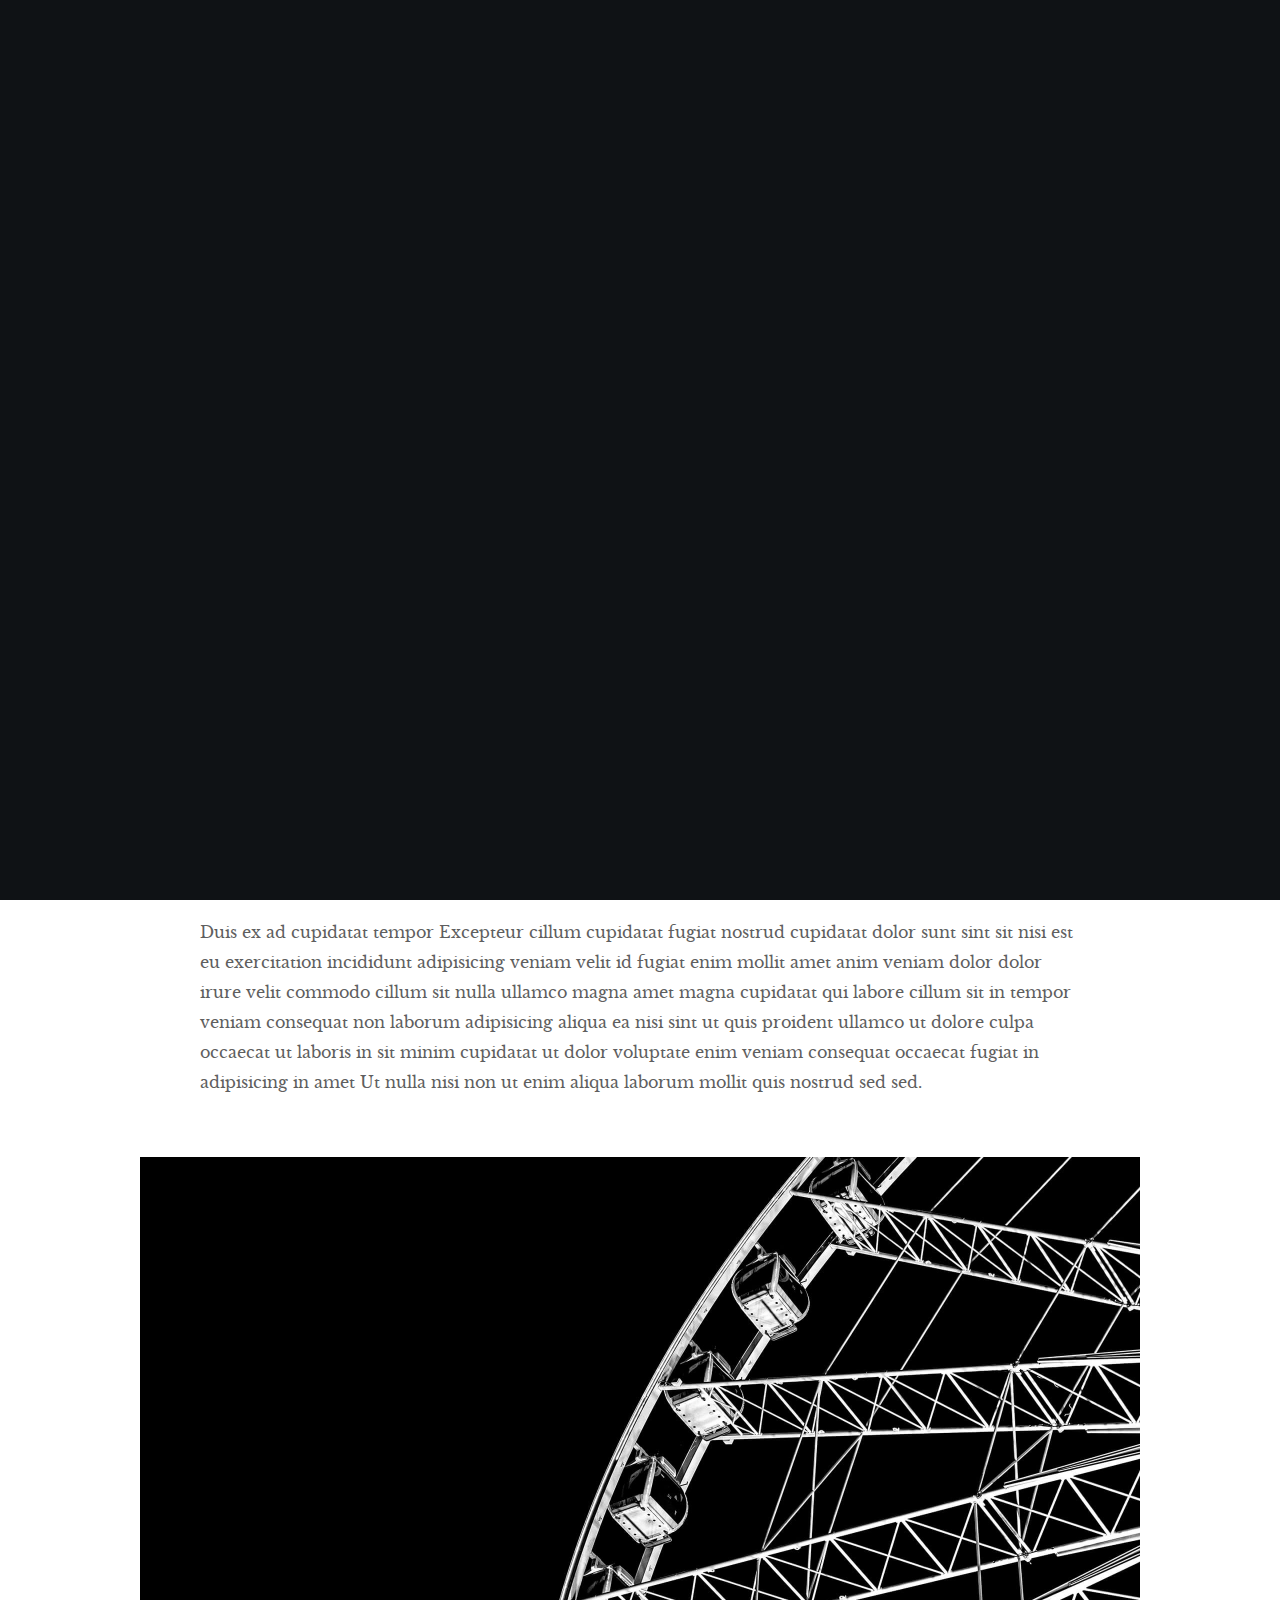
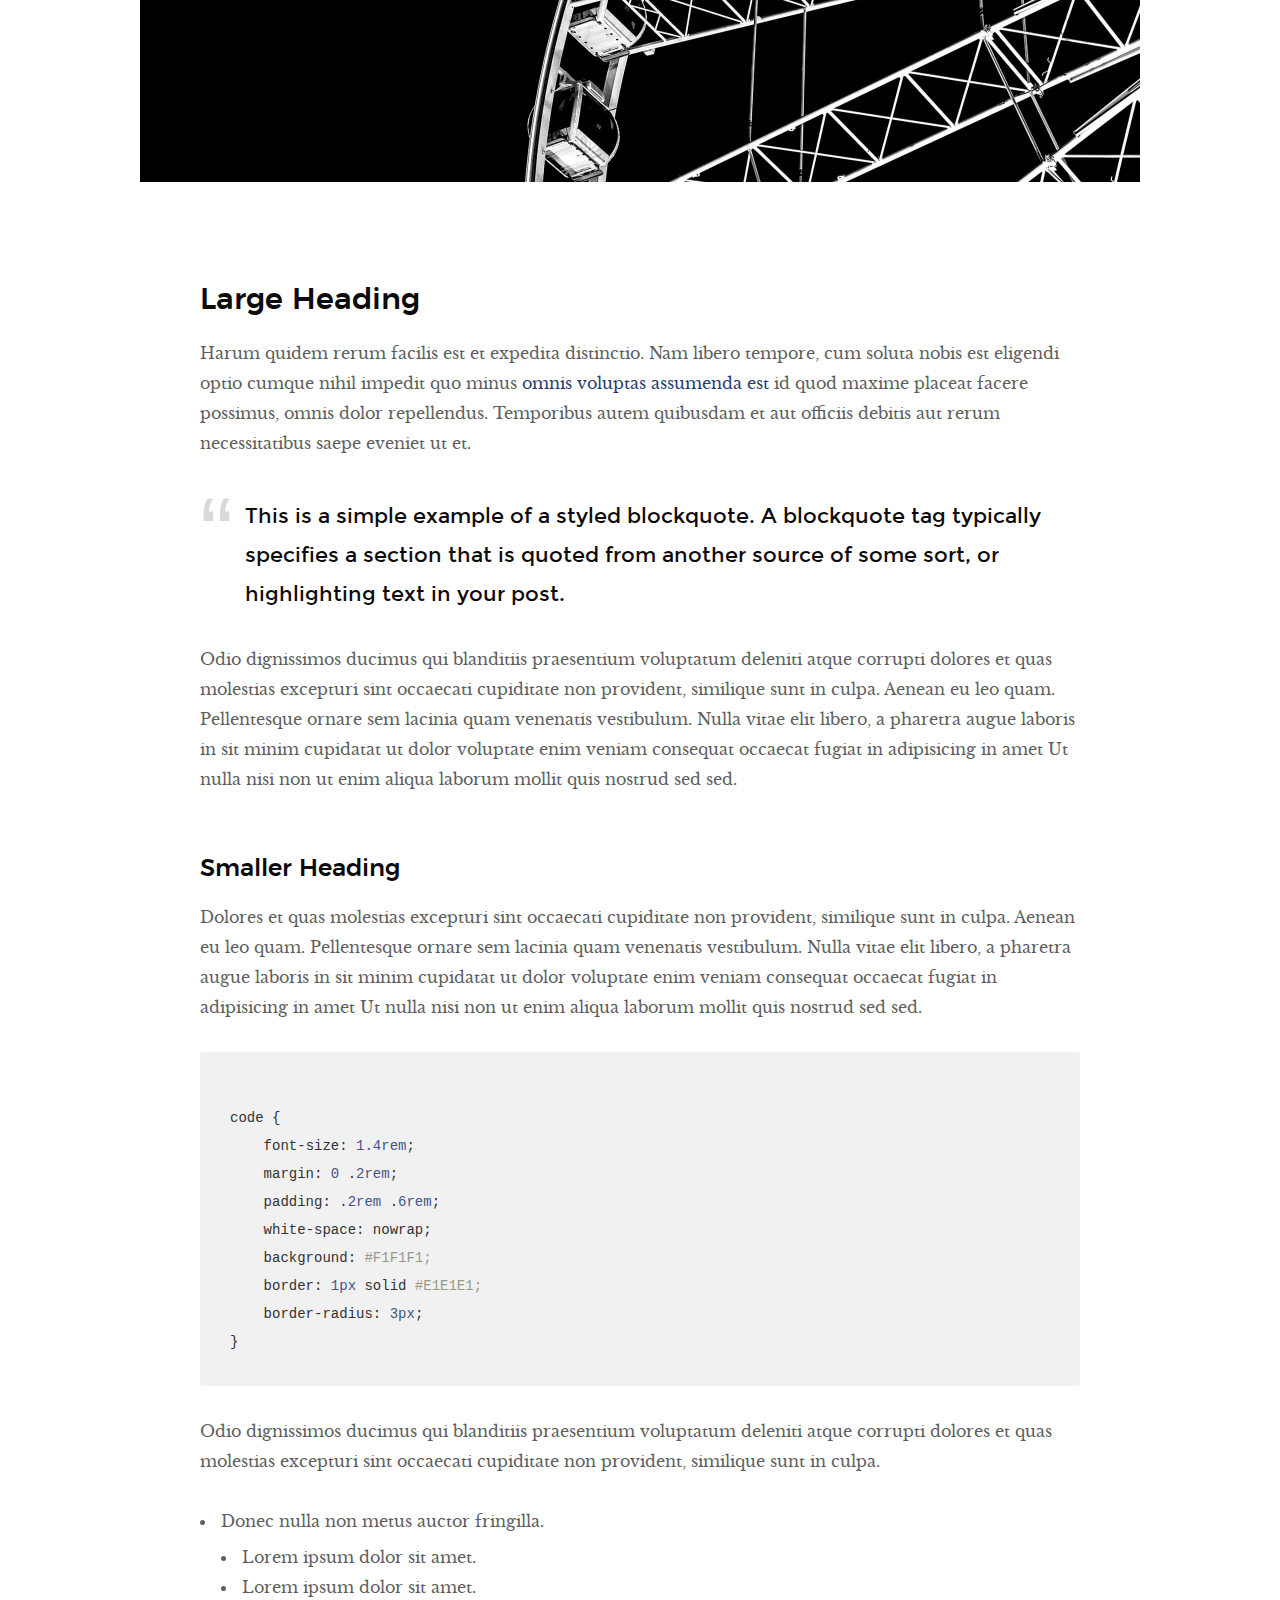
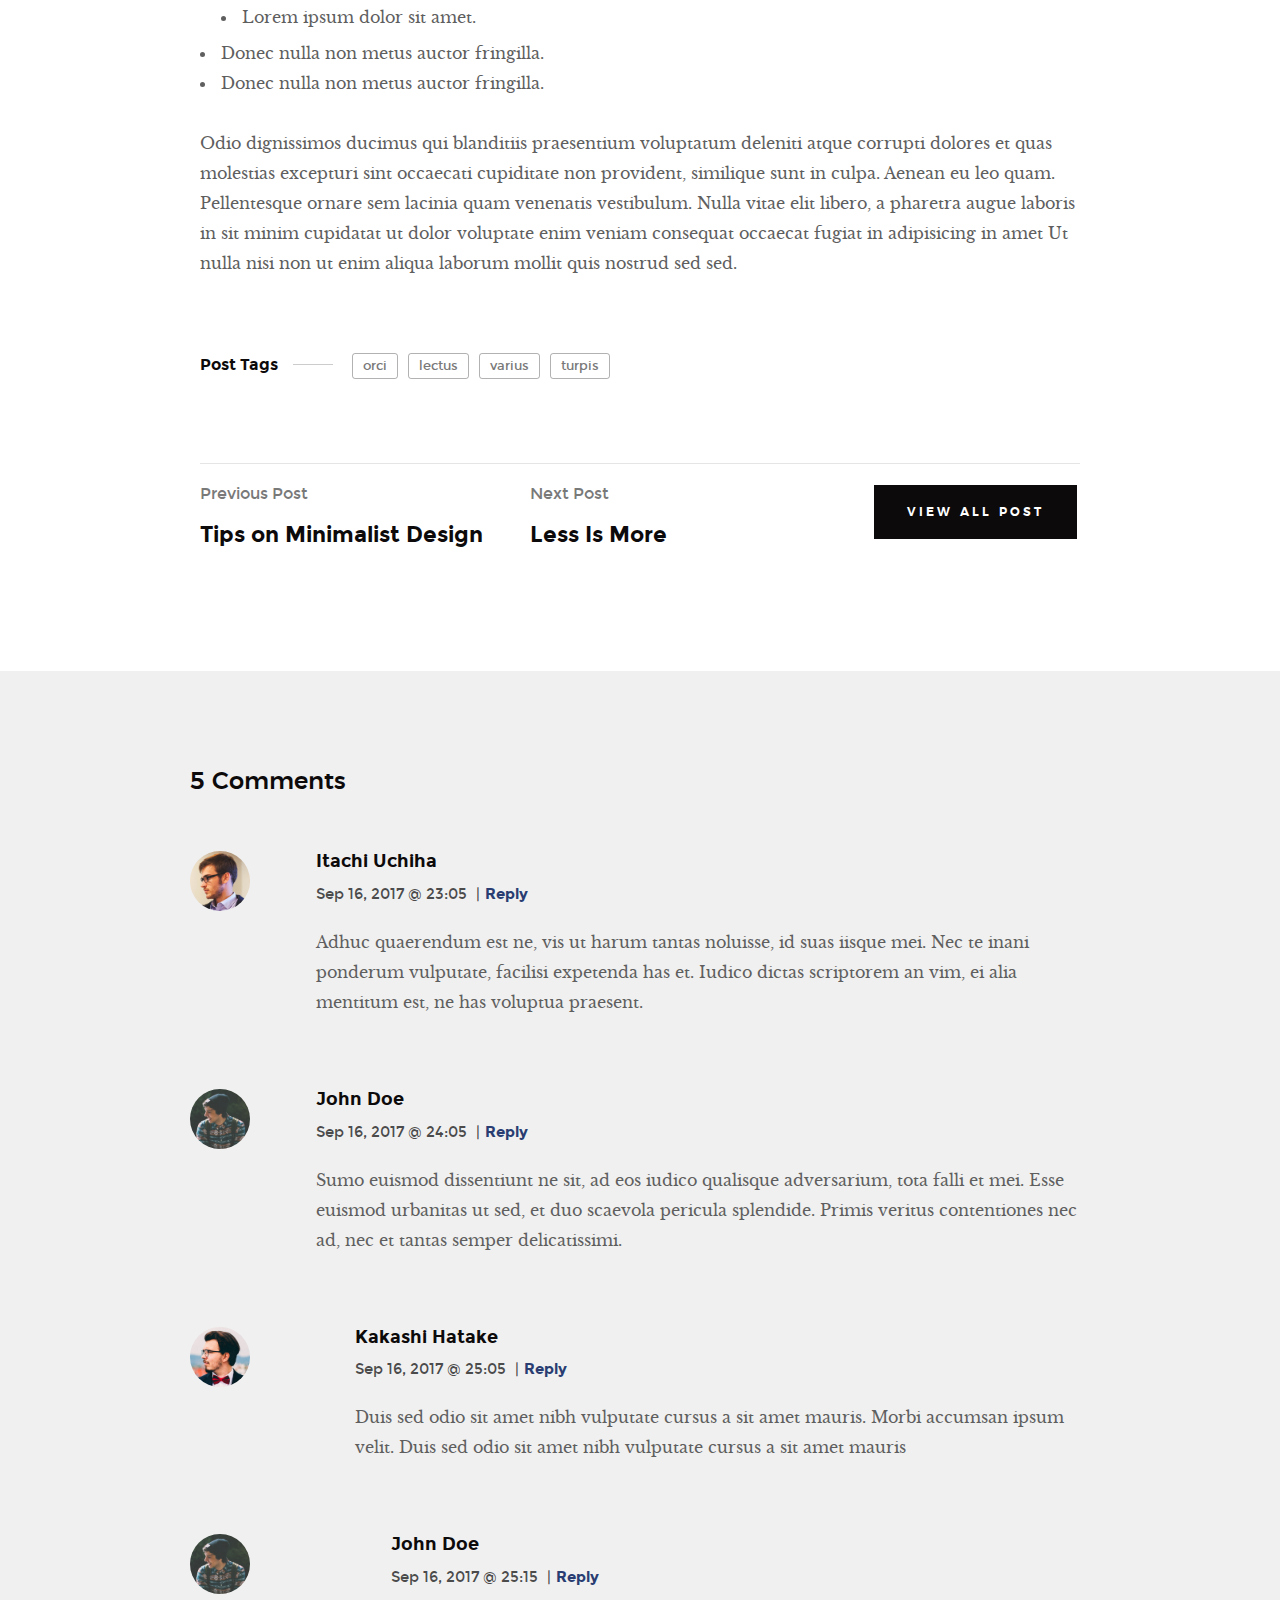
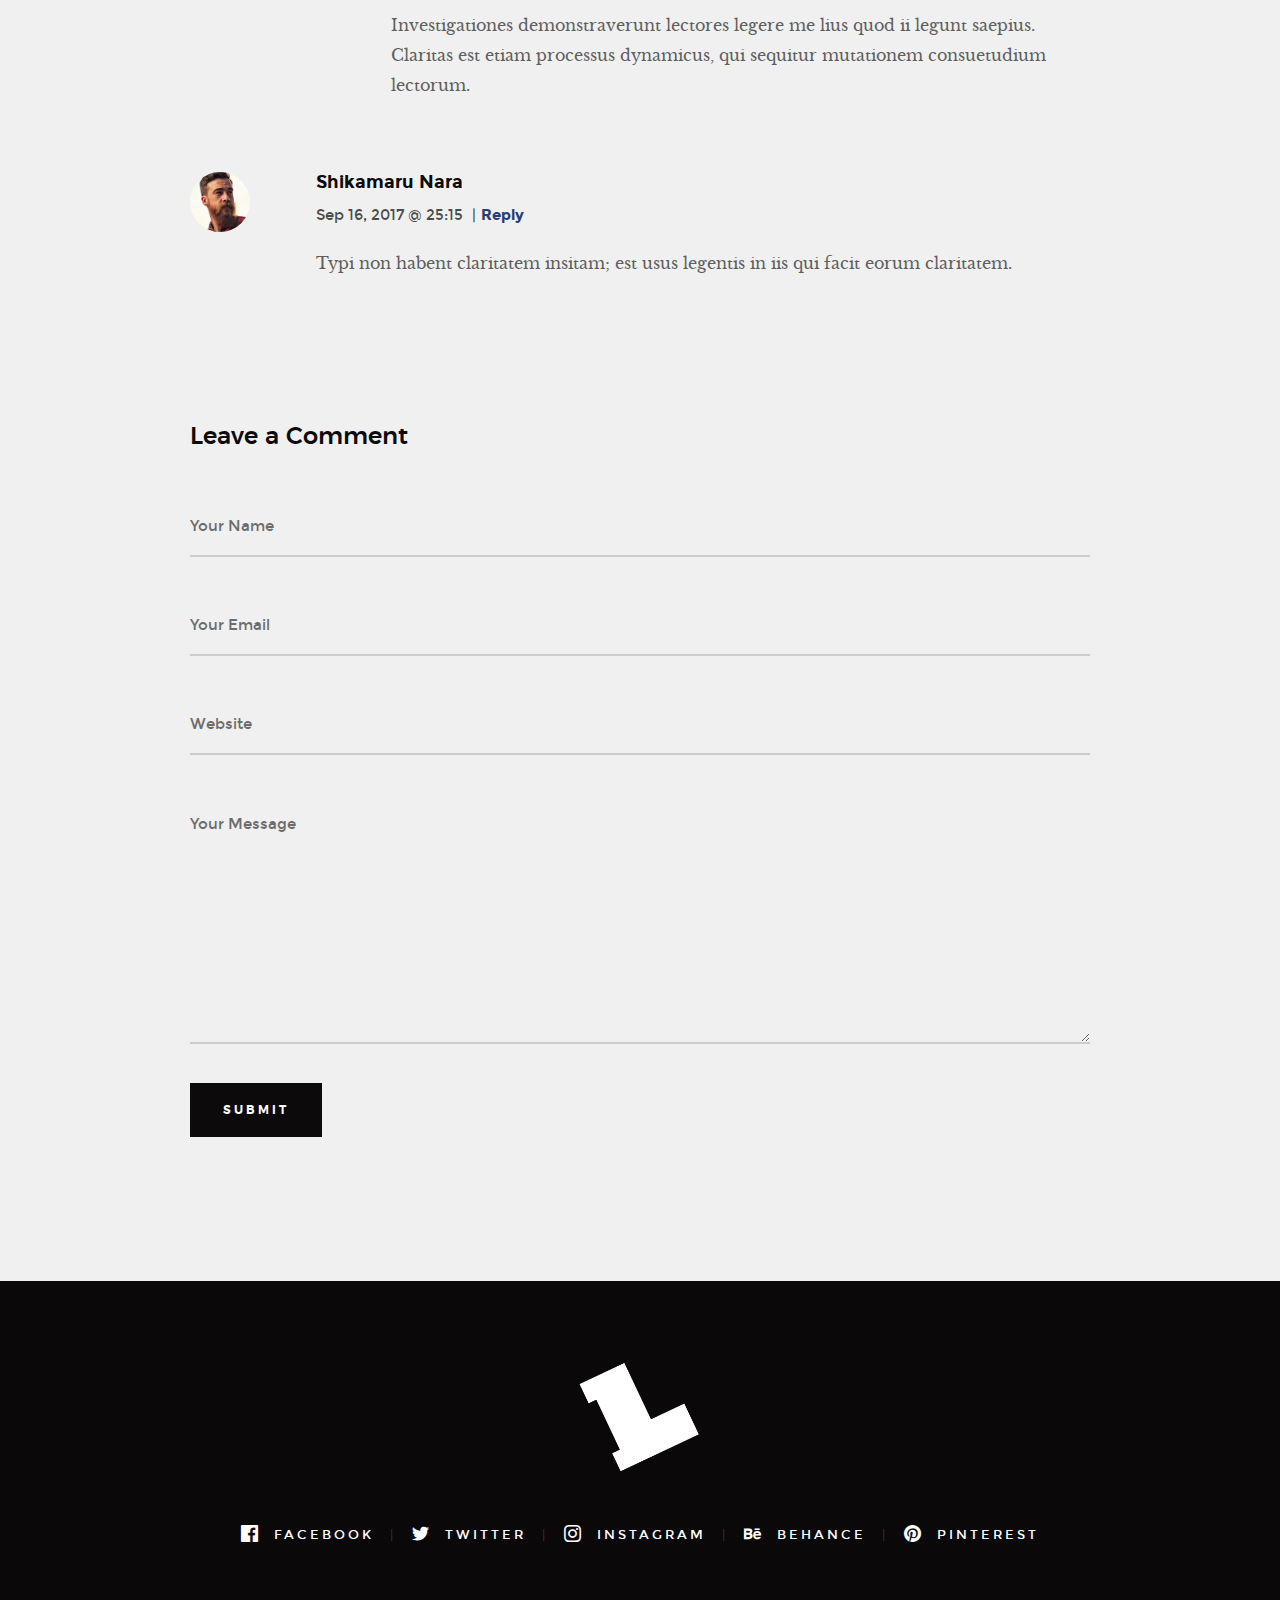
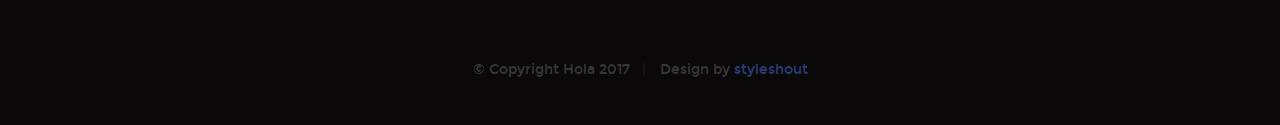
<file: blog-single.html>
<!DOCTYPE html>
<!--[if lt IE 9 ]><html class="no-js oldie" lang="en"> <![endif]-->
<!--[if IE 9 ]><html class="no-js oldie ie9" lang="en"> <![endif]-->
<!--[if (gte IE 9)|!(IE)]><!-->
<html class="no-js" lang="en">
<!--<![endif]-->

<head>

    <!--- basic page needs
    ================================================== -->
    <meta charset="utf-8">
    <title>Blog Single - Hola</title>
    <meta name="description" content="">
    <meta name="author" content="">

    <!-- mobile specific metas
    ================================================== -->
    <meta name="viewport" content="width=device-width, initial-scale=1">

    <!-- CSS
    ================================================== -->
    <link rel="stylesheet" href="css/base.css">
    <link rel="stylesheet" href="css/vendor.css">
    <link rel="stylesheet" href="css/main.css">

    <!-- script
    ================================================== -->
    <script src="js/modernizr.js"></script>
    <script src="js/pace.min.js"></script>

    <!-- favicons
    ================================================== -->
    <link rel="shortcut icon" href="favicon.ico" type="image/x-icon">
    <link rel="icon" href="favicon.ico" type="image/x-icon">

</head>


<body id="top">

    <!-- header
    ================================================== -->
    <header class="s-header">
            
        <div class="header-logo">
            <a class="site-logo" href="index.html"><img src="images/logo.png" alt="Homepage"></a>
        </div>

        <nav class="header-nav-wrap">
            <ul class="header-nav">
                <li><a href="index.html#home" title="home">Home</a></li>
                <li><a href="index.html#about" title="about">About</a></li>
                <li><a href="index.html#works" title="works">Works</a></li>
                <li class="current"><a href="blog.html" title="blog">Blog</a></li>
                <li><a href="index.html#contact" title="contact">Contact</a></li>	
            </ul>
        </nav>

        <a class="header-menu-toggle" href="#0"><span>Menu</span></a>

    </header> <!-- end s-header -->


    <article class="blog-single">

        <!-- page header/blog hero
        ================================================== -->
        <div class="page-header page-header--single page-hero" style="background-image:url(images/blog/blog-bg-02.jpg)">
        
            <div class="row page-header__content narrow">
                <article class="col-full">
                    <div class="page-header__info">
                        <div class="page-header__cat">
                            <a href="#0">Branding</a><a href="#0">Design</a>
                        </div>
                    </div>
                    <h1 class="page-header__title">
                        <a href="#0" title="">
                            Using Patterns in your Branding.
                        </a>
                    </h1>
                    <ul class="page-header__meta">
                        <li class="date">September 16, 2017</li>
                        <li class="author">
                            By
                            <span>Jonathan Doe</span>
                        </li>
                    </ul>
                    
                </article>
            </div>
    
        </div> <!-- end page-header -->

        <div class="row blog-content">
            <div class="col-full blog-content__main">

                <p class="lead">Duis ex ad cupidatat tempor Excepteur cillum cupidatat fugiat nostrud cupidatat dolor sunt sint sit nisi est eu exercitation incididunt adipisicing veniam velit id fugiat enim mollit amet anim veniam dolor dolor irure velit commodo cillum sit nulla ullamco magna amet magna cupidatat qui labore cillum sit in tempor veniam consequat non laborum adipisicing aliqua ea nisi sint.</p>
                
                <p>Duis ex ad cupidatat tempor Excepteur cillum cupidatat fugiat nostrud cupidatat dolor sunt sint sit nisi est eu exercitation incididunt adipisicing veniam velit id fugiat enim mollit amet anim veniam dolor dolor irure velit commodo cillum sit nulla ullamco magna amet magna cupidatat qui labore cillum sit in tempor veniam consequat non laborum adipisicing aliqua ea nisi sint ut quis proident ullamco ut dolore culpa occaecat ut laboris in sit minim cupidatat ut dolor voluptate enim veniam consequat occaecat fugiat in adipisicing in amet Ut nulla nisi non ut enim aliqua laborum mollit quis nostrud sed sed.
                </p>

                <p>
                <img src="images/wheel-1000.jpg" 
                     srcset="images/wheel-2000.jpg 2000w, 
                        images/wheel-1000.jpg 1000w, 
                        images/wheel-500.jpg 500w" 
                     sizes="(max-width: 2000px) 100vw, 2000px" alt="">
                </p>

                <h2>Large Heading</h2>

                <p>Harum quidem rerum facilis est et expedita distinctio. Nam libero tempore, cum soluta nobis est eligendi optio cumque nihil impedit quo minus <a href="http://#">omnis voluptas assumenda est</a> id quod maxime placeat facere possimus, omnis dolor repellendus. Temporibus autem quibusdam et aut officiis debitis aut rerum necessitatibus saepe eveniet ut et.</p>

                <blockquote><p>This is a simple example of a styled blockquote. A blockquote tag typically specifies a section that is quoted from another source of some sort, or highlighting text in your post.</p></blockquote>

                <p>Odio dignissimos ducimus qui blanditiis praesentium voluptatum deleniti atque corrupti dolores et quas molestias excepturi sint occaecati cupiditate non provident, similique sunt in culpa. Aenean eu leo quam. Pellentesque ornare sem lacinia quam venenatis vestibulum. Nulla vitae elit libero, a pharetra augue laboris in sit minim cupidatat ut dolor voluptate enim veniam consequat occaecat fugiat in adipisicing in amet Ut nulla nisi non ut enim aliqua laborum mollit quis nostrud sed sed.</p>

                <h3>Smaller Heading</h3>

                <p>Dolores et quas molestias excepturi sint occaecati cupiditate non provident, similique sunt in culpa. Aenean eu leo quam. Pellentesque ornare sem lacinia quam venenatis vestibulum. Nulla vitae elit libero, a pharetra augue laboris in sit minim cupidatat ut dolor voluptate enim veniam consequat occaecat fugiat in adipisicing in amet Ut nulla nisi non ut enim aliqua laborum mollit quis nostrud sed sed.

<pre><code>
code {
    font-size: 1.4rem;
    margin: 0 .2rem;
    padding: .2rem .6rem;
    white-space: nowrap;
    background: #F1F1F1;
    border: 1px solid #E1E1E1;	
    border-radius: 3px;
}
</code></pre>

                <p>Odio dignissimos ducimus qui blanditiis praesentium voluptatum deleniti atque corrupti dolores et quas molestias excepturi sint occaecati cupiditate non provident, similique sunt in culpa.</p>

                <ul>
                    <li>Donec nulla non metus auctor fringilla.
                        <ul>
                            <li>Lorem ipsum dolor sit amet.</li>
                            <li>Lorem ipsum dolor sit amet.</li>
                            <li>Lorem ipsum dolor sit amet.</li>
                        </ul>
                    </li>
                    <li>Donec nulla non metus auctor fringilla.</li>
                    <li>Donec nulla non metus auctor fringilla.</li>
                </ul>

                <p>Odio dignissimos ducimus qui blanditiis praesentium voluptatum deleniti atque corrupti dolores et quas molestias excepturi sint occaecati cupiditate non provident, similique sunt in culpa. Aenean eu leo quam. Pellentesque ornare sem lacinia quam venenatis vestibulum. Nulla vitae elit libero, a pharetra augue laboris in sit minim cupidatat ut dolor voluptate enim veniam consequat occaecat fugiat in adipisicing in amet Ut nulla nisi non ut enim aliqua laborum mollit quis nostrud sed sed.</p>

                <p class="blog-content__tags">
                    <span>Post Tags</span>

                    <span class="blog-content__tag-list">
                        <a href="#0">orci</a>
                        <a href="#0">lectus</a>
                        <a href="#0">varius</a>
                        <a href="#0">turpis</a>
                    </span>

                </p>

                <div class="blog-content__pagenav">
                    <div class="blog-content__nav">
                        <div class="blog-content__prev">
                            <a href="#0" rel="prev">
                                <span>Previous Post</span>
                                Tips on Minimalist Design 
                            </a>
                        </div>
                        <div class="blog-content__next">
                            <a href="#0" rel="next">
                                <span>Next Post</span>
                                Less Is More 
                            </a>
                        </div>
                    </div>

                    <div class="blog-content__all">
                        <a href="blog.html" class="btn btn--primary">
                            View All Post
                        </a>
                    </div>
                </div>

            </div><!-- end blog-content__main -->
        </div> <!-- end blog-content -->

    </article>


    <!-- comments
    ================================================== -->
    <div class="comments-wrap">

        <div id="comments" class="row">
            <div class="col-full">

               <h3>5 Comments</h3>

               <!-- commentlist -->
               <ol class="commentlist">

                    <li class="depth-1 comment">

                        <div class="comment__avatar">
                            <img width="50" height="50" class="avatar" src="images/avatars/user-01.jpg" alt="">
                        </div>

                        <div class="comment__content">

                            <div class="comment__info">
                                <cite>Itachi Uchiha</cite>

                                <div class="comment__meta">
                                    <time class="comment__time">Sep 16, 2017 @ 23:05</time>
                                    <span class="sep">|</span><a class="reply" href="#">Reply</a>
                                </div>
                            </div>

                            <div class="comment__text">
                            <p>Adhuc quaerendum est ne, vis ut harum tantas noluisse, id suas iisque mei. Nec te inani ponderum vulputate,
                            facilisi expetenda has et. Iudico dictas scriptorem an vim, ei alia mentitum est, ne has voluptua praesent.</p>
                            </div>

                        </div>

                    </li>

                    <li class="thread-alt depth-1 comment">

                        <div class="comment__avatar">
                            <img width="50" height="50" class="avatar" src="images/avatars/user-04.jpg" alt="">
                        </div>

                        <div class="comment__content">

                            <div class="comment__info">
                            <cite>John Doe</cite>

                            <div class="comment__meta">
                                <time class="comment__time">Sep 16, 2017 @ 24:05</time>
                                <span class="sep">|</span><a class="reply" href="#">Reply</a>
                            </div>
                            </div>

                            <div class="comment__text">
                            <p>Sumo euismod dissentiunt ne sit, ad eos iudico qualisque adversarium, tota falli et mei. Esse euismod
                            urbanitas ut sed, et duo scaevola pericula splendide. Primis veritus contentiones nec ad, nec et
                            tantas semper delicatissimi.</p>
                            </div>

                        </div>

                        <ul class="children">

                            <li class="depth-2 comment">

                                <div class="comment__avatar">
                                    <img width="50" height="50" class="avatar" src="images/avatars/user-03.jpg" alt="">
                                </div>

                                <div class="comment__content">

                                    <div class="comment__info">
                                        <cite>Kakashi Hatake</cite>

                                        <div class="comment__meta">
                                            <time class="comment__time">Sep 16, 2017 @ 25:05</time>
                                            <span class="sep">|</span><a class="reply" href="#">Reply</a>
                                        </div>
                                    </div>

                                    <div class="comment__text">
                                        <p>Duis sed odio sit amet nibh vulputate
                                        cursus a sit amet mauris. Morbi accumsan ipsum velit. Duis sed odio sit amet nibh vulputate
                                        cursus a sit amet mauris</p>
                                    </div>

                                </div>

                                <ul class="children">

                                    <li class="depth-3 comment">

                                        <div class="comment__avatar">
                                            <img width="50" height="50" class="avatar" src="images/avatars/user-04.jpg" alt="">
                                        </div>

                                        <div class="comment__content">

                                            <div class="comment__info">
                                            <cite>John Doe</cite>

                                            <div class="comment__meta">
                                                <time class="comment__time">Sep 16, 2017 @ 25:15</time>
                                                <span class="sep">|</span><a class="reply" href="#">Reply</a>
                                            </div>
                                            </div>

                                            <div class="comment__text">
                                            <p>Investigationes demonstraverunt lectores legere me lius quod ii legunt saepius. Claritas est
                                            etiam processus dynamicus, qui sequitur mutationem consuetudium lectorum.</p>
                                            </div>

                                        </div>

                                    </li>

                                </ul>

                            </li>

                        </ul>

                    </li>

                    <li class="depth-1 comment">

                        <div class="comment__avatar">
                            <img width="50" height="50" class="avatar" src="images/avatars/user-02.jpg" alt="">
                        </div>

                        <div class="comment__content">

                            <div class="comment__info">
                            <cite>Shikamaru Nara</cite>

                            <div class="comment__meta">
                                <time class="comment-time">Sep 16, 2017 @ 25:15</time>
                                <span class="sep">|</span><a class="reply" href="#">Reply</a>
                            </div>
                            </div>

                            <div class="comment__text">
                            <p>Typi non habent claritatem insitam; est usus legentis in iis qui facit eorum claritatem.</p>
                            </div>

                        </div>

                    </li>

                </ol> <!-- Commentlist End -->	

               <!-- respond -->
               <div class="respond">

                    <h3>Leave a Comment</h3>

                    <form name="contactForm" id="contactForm" method="post" action="">
                        <fieldset>

                        <div class="form-field">
                                <input name="cName" type="text" id="cName" class="full-width" placeholder="Your Name" value="">
                        </div>

                        <div class="form-field">
                                <input name="cEmail" type="text" id="cEmail" class="full-width" placeholder="Your Email" value="">
                        </div>

                        <div class="form-field">
                                <input name="cWebsite" type="text" id="cWebsite" class="full-width" placeholder="Website" value="">
                        </div>

                        <div class="message form-field">
                            <textarea name="cMessage" id="cMessage" class="full-width" placeholder="Your Message"></textarea>
                        </div>

                        <button type="submit" class="submit btn--primary">Submit</button>

                        </fieldset>
                    </form> <!-- Form End -->

                </div> <!-- Respond End -->

            </div> <!-- end col-full -->
        </div> <!-- end row comments -->
    </div> <!-- end comments-wrap -->


    <!-- footer
    ================================================== -->
    <footer>
            <div class="row">
                <div class="col-full">
    
                    <div class="footer-logo">
                        <a class="footer-site-logo" href="#0"><img src="images/logo.png" alt="Homepage"></a>
                    </div>
    
                    <ul class="footer-social">
                        <li><a href="#0">
                            <i class="im im-facebook" aria-hidden="true"></i>
                            <span>Facebook</span>
                        </a></li>
                        <li><a href="#0">
                            <i class="im im-twitter" aria-hidden="true"></i>
                            <span>Twitter</span>
                        </a></li>
                        <li><a href="#0">
                            <i class="im im-instagram" aria-hidden="true"></i>
                            <span>Instagram</span>
                        </a></li>
                        <li><a href="#0">
                            <i class="im im-behance" aria-hidden="true"></i>
                            <span>Behance</span>
                        </a></li>
                        <li><a href="#0">
                            <i class="im im-pinterest" aria-hidden="true"></i>
                            <span>Pinterest</span>
                        </a></li>
                    </ul>
                        
                </div>
            </div>
    
            <div class="row footer-bottom">
    
                <div class="col-twelve">
                    <div class="copyright">
                        <span>© Copyright Hola 2017</span> 
                        <span>Design by <a href="https://www.styleshout.com/">styleshout</a></span>	
                    </div>
    
                    <div class="go-top">
                    <a class="smoothscroll" title="Back to Top" href="#top"><i class="im im-arrow-up" aria-hidden="true"></i></a>
                    </div>
                </div>
    
            </div> <!-- end footer-bottom -->
    
        </footer> <!-- end footer -->
    
    
        <div id="preloader"> 
            <div id="loader"></div>
        </div>
    
    
        <!-- Java Script
        ================================================== -->
        <script src="js/jquery-3.2.1.min.js"></script>
        <script src="js/plugins.js"></script>
        <script src="js/main.js"></script>

</body>

</html>
</file>
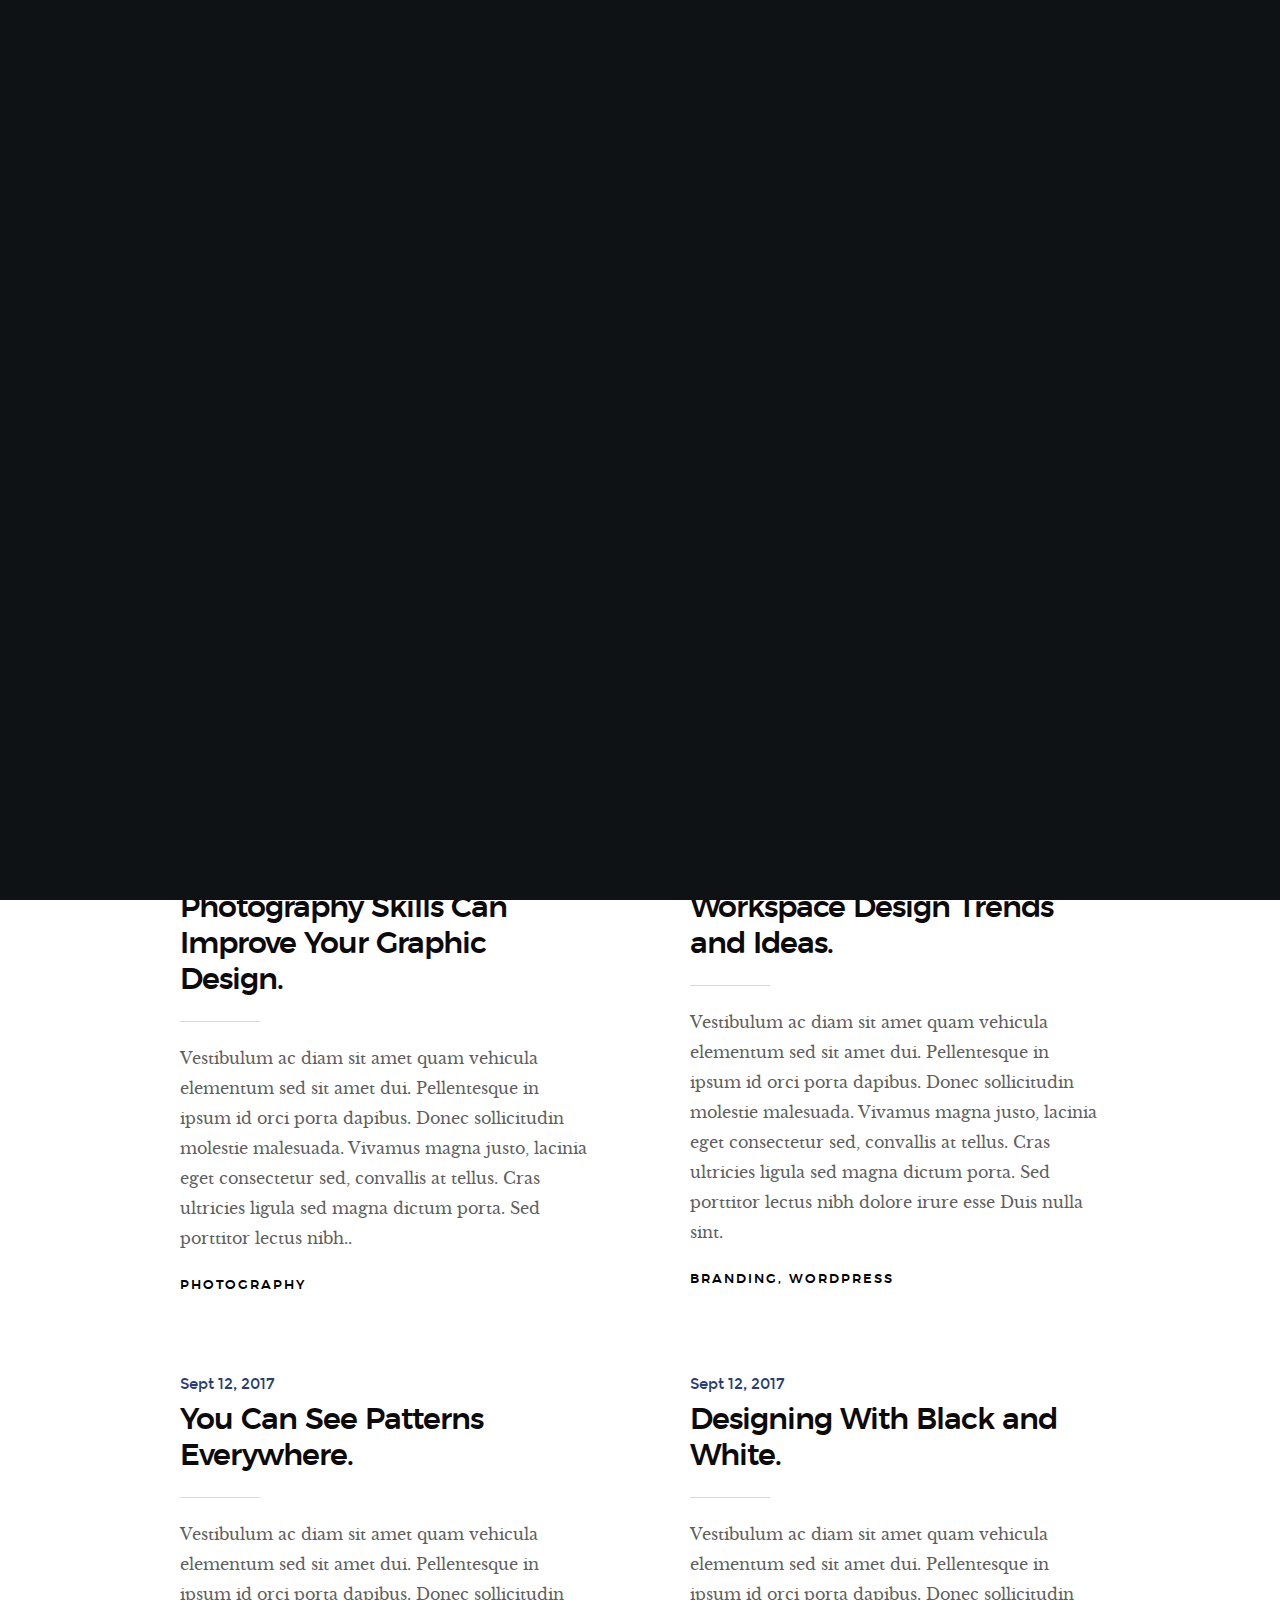
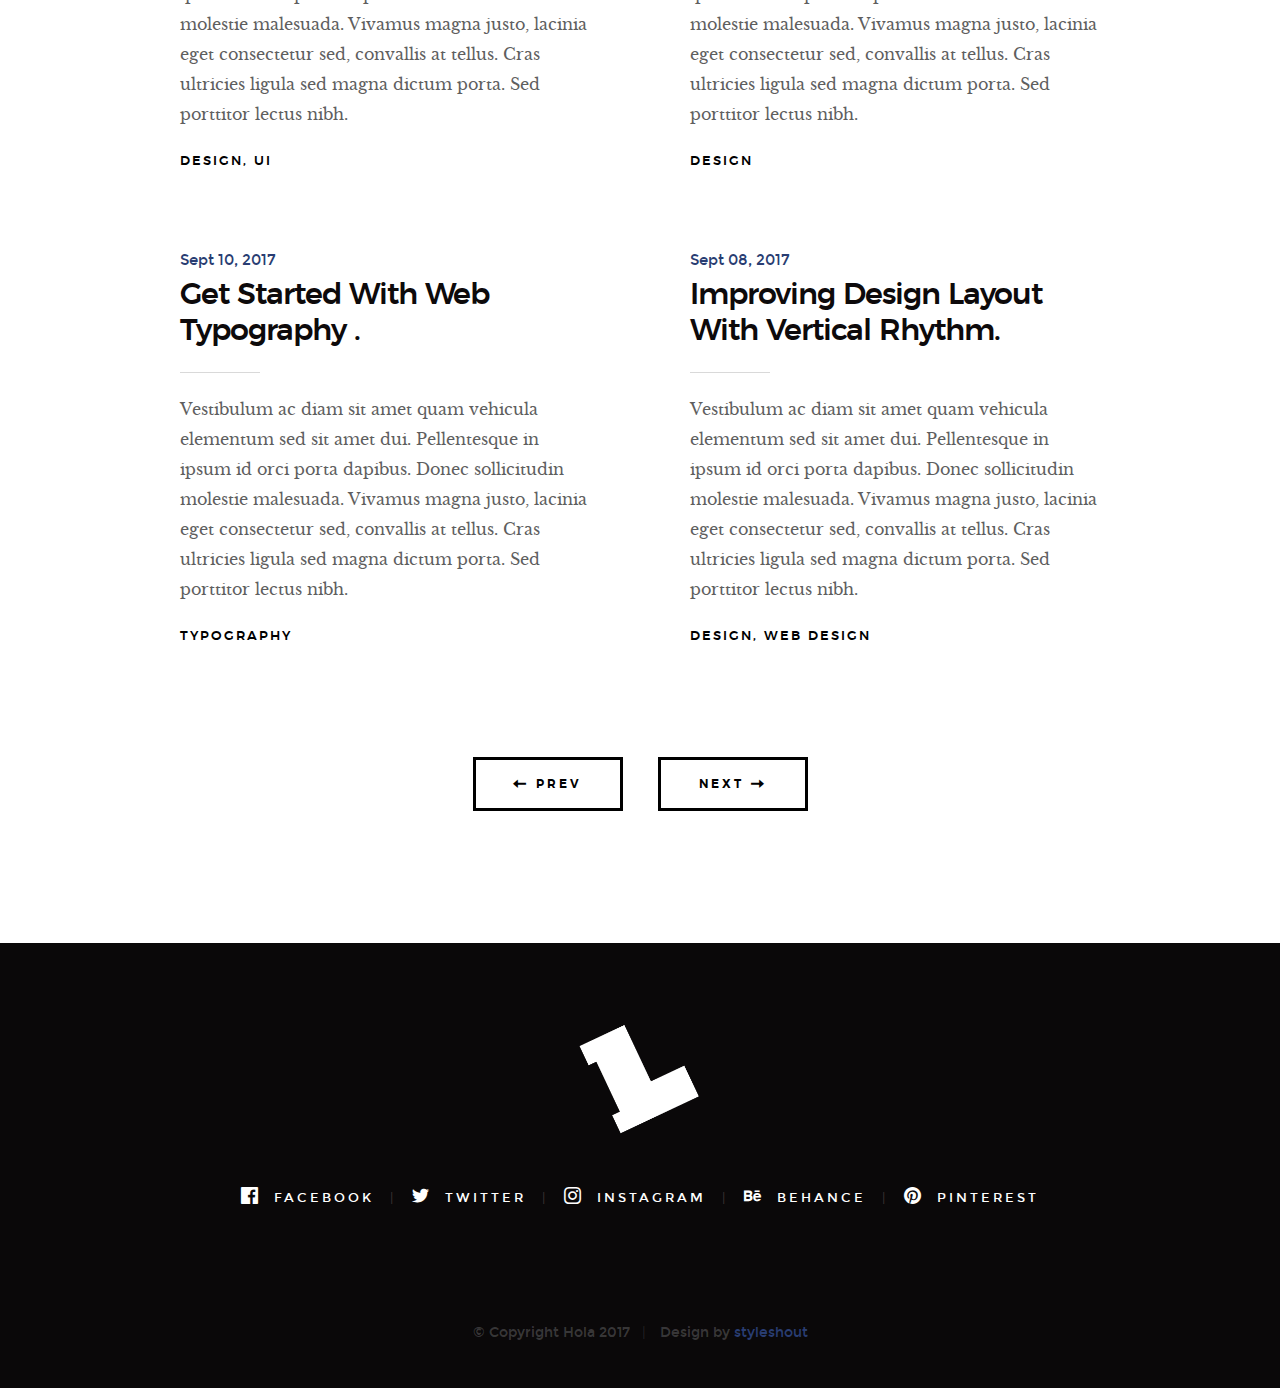
<file: blog.html>
<!DOCTYPE html>
<!--[if lt IE 9 ]><html class="no-js oldie" lang="en"> <![endif]-->
<!--[if IE 9 ]><html class="no-js oldie ie9" lang="en"> <![endif]-->
<!--[if (gte IE 9)|!(IE)]><!-->
<html class="no-js" lang="en">
<!--<![endif]-->

<head>

    <!--- basic page needs
    ================================================== -->
    <meta charset="utf-8">
    <title>Blog - Hola</title>
    <meta name="description" content="">
    <meta name="author" content="">

    <!-- mobile specific metas
    ================================================== -->
    <meta name="viewport" content="width=device-width, initial-scale=1">

    <!-- CSS
    ================================================== -->
    <link rel="stylesheet" href="css/base.css">
    <link rel="stylesheet" href="css/vendor.css">
    <link rel="stylesheet" href="css/main.css">

    <!-- script
    ================================================== -->
    <script src="js/modernizr.js"></script>
    <script src="js/pace.min.js"></script>

    <!-- favicons
    ================================================== -->
    <link rel="shortcut icon" href="favicon.ico" type="image/x-icon">
    <link rel="icon" href="favicon.ico" type="image/x-icon">

</head>


<body id="top">

    <!-- header
    ================================================== -->
    <header class="s-header">

        <div class="header-logo">
            <a class="site-logo" href="index.html"><img src="images/logo.png" alt="Homepage"></a>
        </div>

        <nav class="header-nav-wrap">
            <ul class="header-nav">
                <li><a href="index.html#home" title="home">Home</a></li>
                <li><a href="index.html#about" title="about">About</a></li>
                <li><a href="index.html#works" title="works">Works</a></li>
                <li class="current"><a href="blog.html" title="blog">Blog</a></li>
                <li><a href="index.html#contact" title="contact">Contact</a></li>	
            </ul>
        </nav>

        <a class="header-menu-toggle" href="#0"><span>Menu</span></a>

    </header> <!-- end s-header -->


    <!-- page header
    ================================================== -->
    <section class="page-header page-hero" style="background-image:url(images/blog/blog-bg-01.jpg)">

        <div class="row page-header__content">
            <article class="col-full">

                <div class="page-header__info">
                    <div class="page-header__cat">
                        <a href="#0">Branding</a><a href="#0">Design</a>
                    </div>
                    <div class="page-header__date">
                        Sept 16, 2017
                    </div>
                </div>
                
                <h1 class="page-header__title">
                    <a href="#0" title="">
                        The 10 Golden Rules of Clean Simple Design.
                    </a>
                </h1>
                <p>Pellentesque in ipsum id orci porta dapibus amet dui. Ad id deserunt ratione autem eius et minima ut et. Nihil sed quis velit aut enim aliquam. Quas non ad sint eveniet voluptatem est iure...</p>
                <p>
                    <a href="#0" class="btn btn--stroke page-header__btn">Read More</a>
                </p>
            </article>
        </div>

    </section> <!-- end page-header -->


    <!-- blog
    ================================================== -->
    <section class="blog-content-wrap">

        <div class="row blog-content">
            <div class="col-full">

                <div class="blog-list block-1-2 block-tab-full">

                    <article class="col-block">
                        
                        <div class="blog-date">
                            <a href="blog-single.html">Sept 15, 2017</a>
                        </div>  
                        
                        <h2 class="h01"><a href="blog-single.html">Photography Skills Can Improve Your Graphic Design.</a></h2>
                        <p>
                        Vestibulum ac diam sit amet quam vehicula elementum sed sit amet dui. Pellentesque in ipsum id orci porta dapibus. Donec sollicitudin molestie malesuada. Vivamus magna justo, lacinia eget consectetur sed, convallis at tellus. Cras ultricies ligula sed magna dictum porta. Sed porttitor lectus nibh..
                        </p>

                        <div class="blog-cat">
                            <a href="blog.html">Photography</a>
                        </div>

                    </article>

                    <article class="col-block">
                        
                        <div class="blog-date">
                            <a href="blog-single.html">Sept 14, 2017</a>
                        </div>

                        <h2 class="h01"><a href="blog-single.html">Workspace Design Trends and Ideas.</a></h2>
                        <p>
                        Vestibulum ac diam sit amet quam vehicula elementum sed sit amet dui. Pellentesque in ipsum id orci porta dapibus. Donec sollicitudin molestie malesuada. Vivamus magna justo, lacinia eget consectetur sed, convallis at tellus. Cras ultricies ligula sed magna dictum porta. Sed porttitor lectus nibh dolore irure esse Duis nulla sint.
                        </p>

                        <div class="blog-cat">
                            <a href="blog.html">Branding</a><a href="blog.html">Wordpress</a>
                        </div>
                    </article>

                    <article class="col-block">
                        
                        <div class="blog-date">
                            <a href="blog-single.html">Sept 12, 2017</a>
                        </div>    
                        <h2 class="h01"><a href="blog-single.html">You Can See Patterns Everywhere.</a></h2>
                        <p>
                        Vestibulum ac diam sit amet quam vehicula elementum sed sit amet dui. Pellentesque in ipsum id orci porta dapibus. Donec sollicitudin molestie malesuada. Vivamus magna justo, lacinia eget consectetur sed, convallis at tellus. Cras ultricies ligula sed magna dictum porta. Sed porttitor lectus nibh.
                        </p>

                        <div class="blog-cat">
                            <a href="blog.html">Design</a><a href="blog.html">UI</a>
                        </div>
                    </article>

                    <article class="col-block">
                        
                        <div class="blog-date">
                            <a href="blog-single.html">Sept 12, 2017</a>
                        </div>
                        <h2 class="h01"><a href="blog-single.html">Designing With Black and White.</a></h2>
                        <p>
                        Vestibulum ac diam sit amet quam vehicula elementum sed sit amet dui. Pellentesque in ipsum id orci porta dapibus. Donec sollicitudin molestie malesuada. Vivamus magna justo, lacinia eget consectetur sed, convallis at tellus. Cras ultricies ligula sed magna dictum porta. Sed porttitor lectus nibh.
                        </p>

                        <div class="blog-cat">
                            <a href="blog.html">Design</a>
                        </div>
                    </article>

                    <article class="col-block">
                        <div class="blog-date">
                            <a href="blog-single.html">Sept 10, 2017</a>
                        </div>
                        <h2 class="h01"><a href="blog-single.html">Get Started With Web Typography .</a></h2>
                        <p>
                        Vestibulum ac diam sit amet quam vehicula elementum sed sit amet dui. Pellentesque in ipsum id orci porta dapibus. Donec sollicitudin molestie malesuada. Vivamus magna justo, lacinia eget consectetur sed, convallis at tellus. Cras ultricies ligula sed magna dictum porta. Sed porttitor lectus nibh.
                        </p>

                        <div class="blog-cat">
                            <a href="blog.html">Typography</a>
                        </div>
                    </article>

                    <article class="col-block">
                        
                        <div class="blog-date">
                            <a href="blog-single.html">Sept 08, 2017</a>
                        </div>
                        <h2 class="h01"><a href="blog-single.html">Improving Design Layout With Vertical Rhythm.</a></h2>
                        <p>
                        Vestibulum ac diam sit amet quam vehicula elementum sed sit amet dui. Pellentesque in ipsum id orci porta dapibus. Donec sollicitudin molestie malesuada. Vivamus magna justo, lacinia eget consectetur sed, convallis at tellus. Cras ultricies ligula sed magna dictum porta. Sed porttitor lectus nibh.
                        </p>

                        <div class="blog-cat">
                            <a href="blog.html">Design</a><a href="#0">Web Design</a>
                        </div>
                    </article>

                </div> <!-- end blog-list -->

            </div> <!-- end col-full -->
        </div> <!-- end blog-content -->

        <div class="row blog-entries-nav">
            <div class="col-full">
                <a href="#0" class="btn btn--stroke">
                    <i class="im im-arrow-left"></i>
                    Prev
                </a>
                <a href="#0" class="btn btn--stroke">
                    Next
                    <i class="im im-arrow-right"></i>
                </a>
            </div>
        </div>

    </section> <!-- end blog-content-wrap -->


    <!-- footer
    ================================================== -->
    <footer>
        <div class="row">
            <div class="col-full">

                <div class="footer-logo">
                    <a class="footer-site-logo" href="#0"><img src="images/logo.png" alt="Homepage"></a>
                </div>

                <ul class="footer-social">
                    <li><a href="#0">
                        <i class="im im-facebook" aria-hidden="true"></i>
                        <span>Facebook</span>
                    </a></li>
                    <li><a href="#0">
                        <i class="im im-twitter" aria-hidden="true"></i>
                        <span>Twitter</span>
                    </a></li>
                    <li><a href="#0">
                        <i class="im im-instagram" aria-hidden="true"></i>
                        <span>Instagram</span>
                    </a></li>
                    <li><a href="#0">
                        <i class="im im-behance" aria-hidden="true"></i>
                        <span>Behance</span>
                    </a></li>
                    <li><a href="#0">
                        <i class="im im-pinterest" aria-hidden="true"></i>
                        <span>Pinterest</span>
                    </a></li>
                </ul>
                    
            </div>
        </div>

        <div class="row footer-bottom">

            <div class="col-twelve">
                <div class="copyright">
                    <span>© Copyright Hola 2017</span> 
                    <span>Design by <a href="https://www.styleshout.com/">styleshout</a></span>	
                </div>

                <div class="go-top">
                <a class="smoothscroll" title="Back to Top" href="#top"><i class="im im-arrow-up" aria-hidden="true"></i></a>
                </div>
            </div>

        </div> <!-- end footer-bottom -->

    </footer> <!-- end footer -->


    <div id="preloader"> 
        <div id="loader"></div>
    </div>


    <!-- Java Script
    ================================================== -->
    <script src="js/jquery-3.2.1.min.js"></script>
    <script src="js/plugins.js"></script>
    <script src="js/main.js"></script>

</body>

</html>
</file>
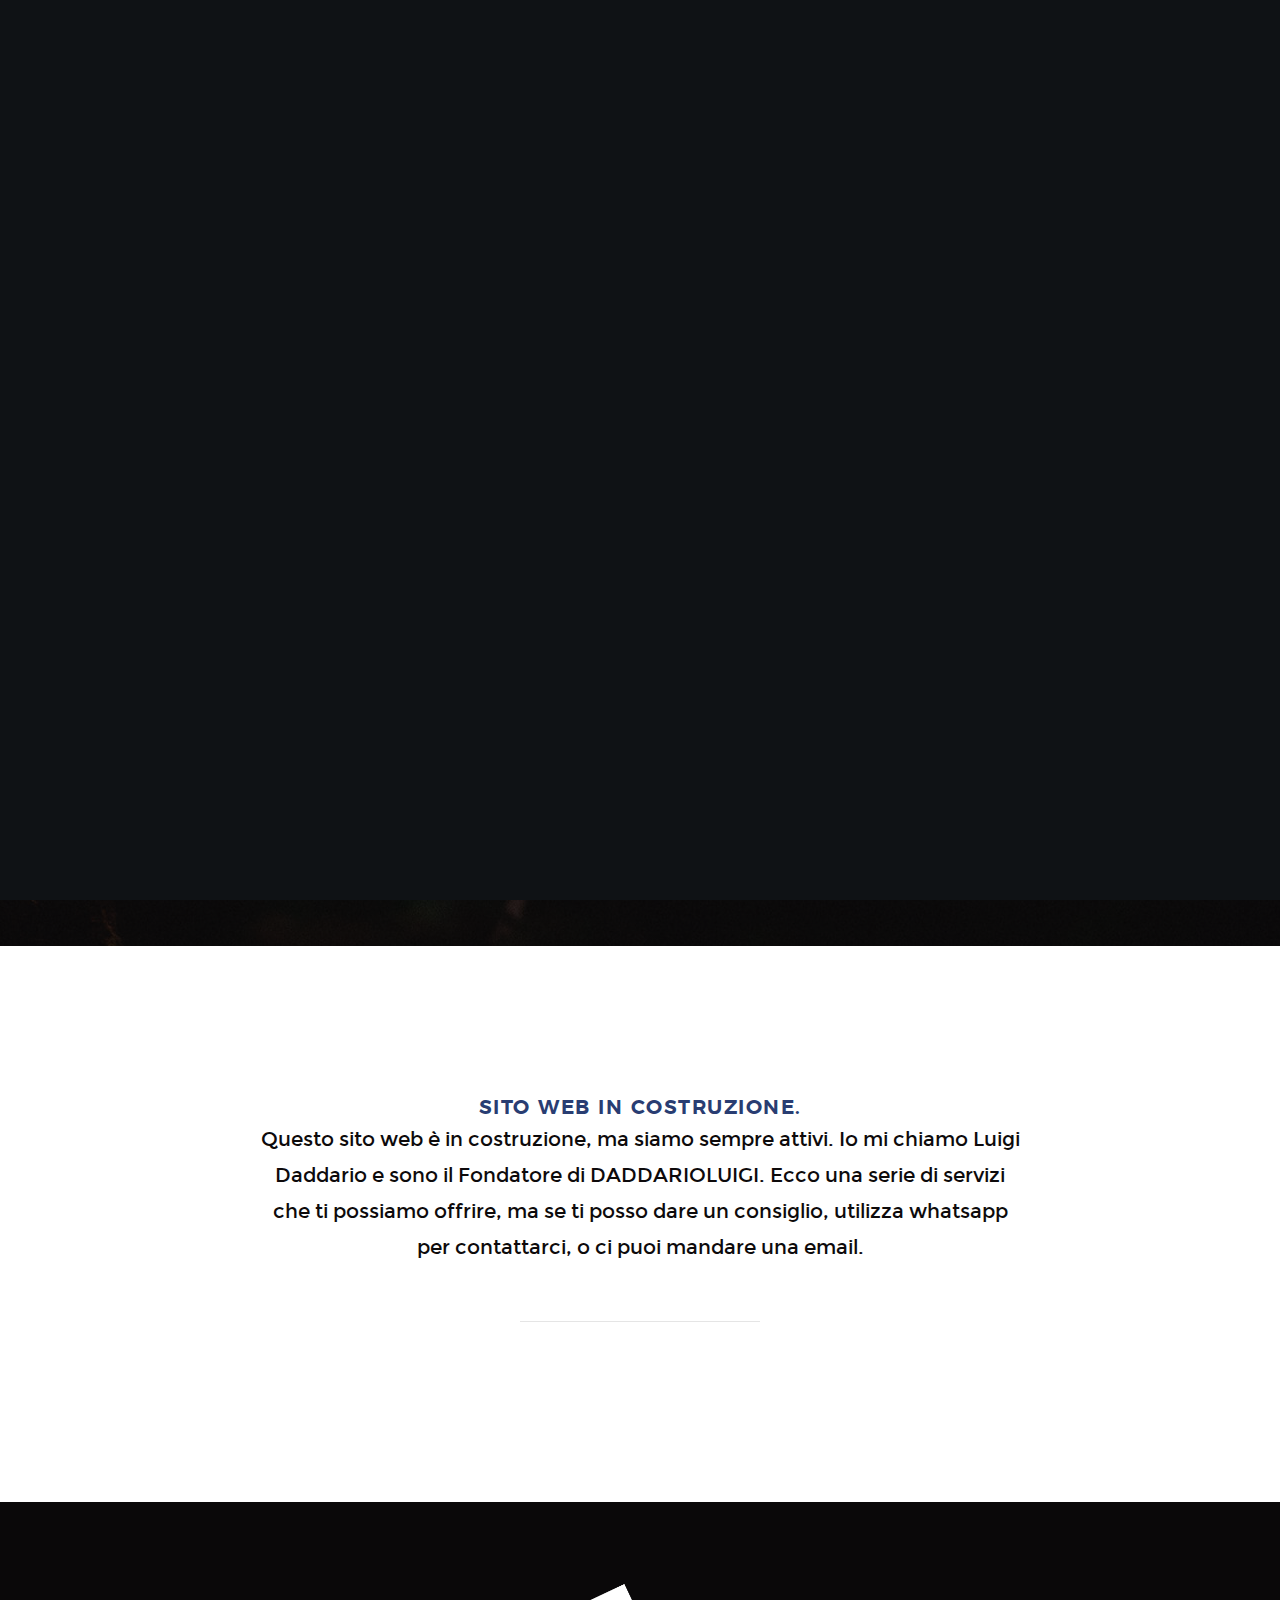
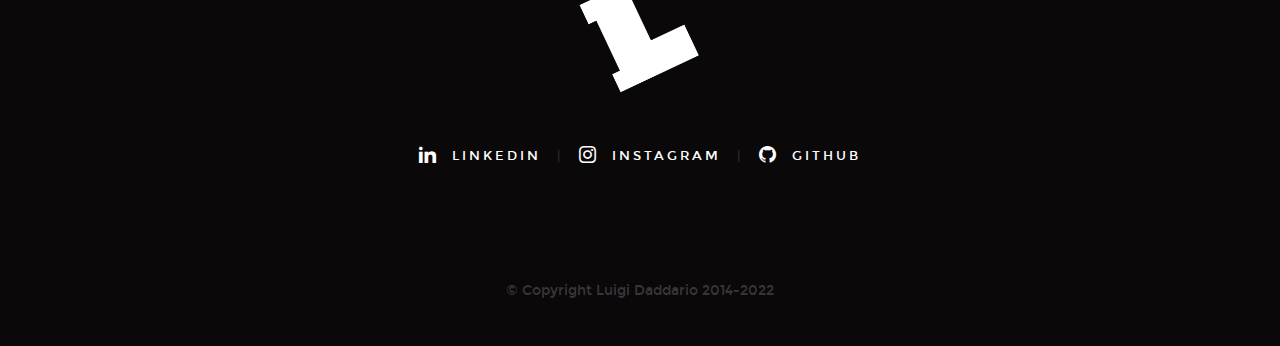
<file: digitize.html>
<!DOCTYPE html>
<!--[if lt IE 9 ]><html class="no-js oldie" lang="en"> <![endif]-->
<!--[if IE 9 ]><html class="no-js oldie ie9" lang="en"> <![endif]-->
<!--[if (gte IE 9)|!(IE)]><!-->
<html class="no-js" lang="it">
<!--<![endif]-->

<head>

    <!--- basic page needs
    ================================================== -->
    <meta charset="utf-8">
    <title>Luigi Daddario</title>
    <meta name="description" content="">
    <meta name="author" content="">

    <!-- mobile specific metas
    ================================================== -->
    <meta name="viewport" content="width=device-width, initial-scale=1">

    <!-- CSS
    ================================================== -->
    <link rel="stylesheet" href="css/base.css">
    <link rel="stylesheet" href="css/vendor.css">
    <link rel="stylesheet" href="css/main.css">

    <!-- script
    ================================================== -->
    <script src="js/modernizr.js"></script>
    <script src="js/pace.min.js"></script>

    <!-- favicons
    ================================================== -->
    <link rel="shortcut icon" href="favicon.png" type="image/png">
    <link rel="icon" href="favicon.png" type="image/png">
    
    <!-- whatsapp
    ================================================== -->
    <script src="https://apps.elfsight.com/p/platform.js" defer></script>
    <div class="elfsight-app-f04ca0eb-24a3-4301-ac8a-5bc1d700d009"></div>

</head>

<body id="top">

    <!-- header
    ================================================== -->
    <header class="s-header">

        <div class="header-logo">
            <a class="site-logo" href="index.html"><img src="images/logo.png" alt="Homepage"></a>
        </div>

        <nav class="header-nav-wrap">
            <ul class="header-nav">
                <li><a class="smoothscroll"  href="#about">Digitize your Business🚀</a></li>
            </ul>
        </nav>

        <a class="header-menu-toggle" href="#0"><span>Menu</span></a>

    </header> <!-- end s-header -->


    <!-- page header
    ================================================== -->
    <section class="page-header page-hero" style="background-image:url(images/blog/blog-bg-01.jpg)">

        <div class="row page-header__content">
            <article class="col-full">

                <div class="page-header__info">
                    <div class="page-header__cat">
                        <a href="#0">DADDARIOLUIGI</a></a>
                    </div>
                    <div class="page-header__date">
                        Digitize your Business🚀
                    </div>
                </div>
                
                <h1 class="page-header__title">
                    <a href="#0" title="">
                        Innovazione digitale per il tuo Business: è il momento di agire.
                    </a>
                </h1>
                <p>Non siamo un'agenzia di marketing, non ci occupiamo di sviluppo web, non ci occupiamo di eCommerce ma digitalizziamo la tua attività offrendoti i servizi e i prodotti che 
                    il web, la tecnologia e l'intelligenza artificiale ci offre. Possiamo realizzare il tuo eCommerce, ma non possiamo lasciare che questo possa lavorare per te, possiamo realizzare un software, ma non
                    possiamo ammettere che tu non lo conosca bene tanto quanto noi.
   </p>
                <p>
                    <a href="#0" class="btn btn--stroke page-header__btn">Sii consapevole del TUO cambiamento.</a>
                </p>
            </article>
        </div>

    </section> <!-- end page-header -->


       <!-- digitize
    ================================================== -->
    <section id="digitize" class="s-works target-section" style="background: #FFFFFF !important;">

        <div class="row narrow section-intro has-bottom-sep">
            <div class="col-full">
                <h3>Sito web in costruzione.</h3>
   
                
                <p class="lead">Questo sito web è in costruzione, ma siamo sempre attivi. 
                Io mi chiamo Luigi Daddario e sono il Fondatore di DADDARIOLUIGI. Ecco una serie di servizi che ti possiamo offrire, ma se ti posso dare un consiglio, 
                utilizza whatsapp per contattarci, o ci puoi mandare una email. 
                </p>
            </div>
        </div>

    
    </section> <!-- end  -->


      <!-- footer
    ================================================== -->
    <footer>
        <div class="row">
            <div class="col-full">

                <div class="footer-logo">
                    <a class="footer-site-logo" href="#0"><img src="images/logo.png" alt="Homepage"></a>
                </div>

                <ul class="footer-social">
                    <li><a href="https://www.linkedin.com/in/luigi-daddario-45579a174/">
                        <i class="im im-linkedin" aria-hidden="true"></i>
                        <span>Linkedin</span>
                    </a></li>
                    <li><a href="https://www.instagram.com/luigidaddario_/">
                        <i class="im im-instagram" aria-hidden="true"></i>
                        <span>Instagram</span>
                    </a></li>
                    <li><a href="https://github.com/DaddarioLuigi/daddarioluigi">
                        <i class="im im-github" aria-hidden="true"></i>
                        <span>Github</span>
                    </a></li>
                </ul>
                    
            </div>
        </div>

        <div class="row footer-bottom">

            <div class="col-twelve">
                <div class="copyright">
                    <span>© Copyright Luigi Daddario 2014-2022</span>
                </div>

                <div class="go-top">
                <a class="smoothscroll" title="Back to Top" href="#top"><i class="im im-arrow-up" aria-hidden="true"></i></a>
                </div>
            </div>

        </div> <!-- end footer-bottom -->

    </footer> <!-- end footer -->


    <!-- photoswipe background
    ================================================== -->
    <div aria-hidden="true" class="pswp" role="dialog" tabindex="-1">

        <div class="pswp__bg"></div>
        <div class="pswp__scroll-wrap">

            <div class="pswp__container">
                <div class="pswp__item"></div>
                <div class="pswp__item"></div>
                <div class="pswp__item"></div>
            </div>

            <div class="pswp__ui pswp__ui--hidden">
                <div class="pswp__top-bar">
                    <div class="pswp__counter"></div><button class="pswp__button pswp__button--close" title="Close (Esc)"></button> <button class="pswp__button pswp__button--share" title=
                    "Share"></button> <button class="pswp__button pswp__button--fs" title="Toggle fullscreen"></button> <button class="pswp__button pswp__button--zoom" title=
                    "Zoom in/out"></button>
                    <div class="pswp__preloader">
                        <div class="pswp__preloader__icn">
                            <div class="pswp__preloader__cut">
                                <div class="pswp__preloader__donut"></div>
                            </div>
                        </div>
                    </div>
                </div>
                <div class="pswp__share-modal pswp__share-modal--hidden pswp__single-tap">
                    <div class="pswp__share-tooltip"></div>
                </div><button class="pswp__button pswp__button--arrow--left" title="Previous (arrow left)"></button> <button class="pswp__button pswp__button--arrow--right" title=
                "Next (arrow right)"></button>
                <div class="pswp__caption">
                    <div class="pswp__caption__center"></div>
                </div>
            </div>

        </div>

    </div><!-- end photoSwipe background -->

    <div id="preloader">
        <div id="loader"></div>
    </div>


    <!-- Java Script
    ================================================== -->
    <script src="js/jquery-3.2.1.min.js"></script>
    <script src="js/plugins.js"></script>
    <script src="js/main.js"></script>

</body>

</html>
</file>
<file: css/base.css>
/* =================================================================== 
 *
 *  Hola v1.0 Base Stylesheet
 *  10-02-2017
 *  ------------------------------------------------------------------
 *
 *  TOC:
 *  # Normalize
 *  # Basic/base setup styles
 *      ## Media
 *      ## Typography resets
 *      ## links
 *      ## inputs
 *  # grid
 *      ## medium size devices
 *      ## tablets
 *      ## mobile devices
 *      ## small mobile devices
 *  # block grids
 *      ## medium size devices
 *      ## tablets
 *      ## mobile devices
 *      ## small mobile devices
 *  # MISC
 *
 * =================================================================== */


/* ===================================================================
 * # normalize
 * normalize.css v5.0.0 | MIT License | 
 * github.com/necolas/normalize.css
 *
 * ------------------------------------------------------------------- */

html {
    font-family: sans-serif;
    line-height: 1.15;
    -ms-text-size-adjust: 100%;
    -webkit-text-size-adjust: 100%;
}

body {
    margin: 0;
}

article, aside, footer, header, nav, section {
    display: block;
}

h1 {
    font-size: 2em;
    margin: 0.67em 0;
}

figcaption, figure, main {
    display: block;
}

figure {
    margin: 1em 40px;
}

hr {
    box-sizing: content-box;
    height: 0;
    overflow: visible;
}

pre {
    font-family: monospace, monospace;
    font-size: 1em;
}

a {
    background-color: transparent;
    -webkit-text-decoration-skip: objects;
}

a:active, a:hover {
    outline-width: 0;
}

abbr[title] {
    border-bottom: none;
    text-decoration: underline;
    text-decoration: underline dotted;
}

b, strong {
    font-weight: inherit;
}

b, strong {
    font-weight: bolder;
}

code, kbd, samp {
    font-family: monospace, monospace;
    font-size: 1em;
}

dfn {
    font-style: italic;
}

mark {
    background-color: #ff0;
    color: #000;
}

small {
    font-size: 80%;
}

sub, sup {
    font-size: 75%;
    line-height: 0;
    position: relative;
    vertical-align: baseline;
}

sub {
    bottom: -0.25em;
}

sup {
    top: -0.5em;
}

audio, video {
    display: inline-block;
}

audio:not([controls]) {
    display: none;
    height: 0;
}

img {
    border-style: none;
}

svg:not(:root) {
    overflow: hidden;
}

button, input, optgroup, select, textarea {
    font-family: sans-serif;
    font-size: 100%;
    line-height: 1.15;
    margin: 0;
}

button, input {
    overflow: visible;
}

button, select {
    text-transform: none;
}

button, html [type="button"], [type="reset"], [type="submit"] {
    -webkit-appearance: button;
}

button::-moz-focus-inner, [type="button"]::-moz-focus-inner, [type="reset"]::-moz-focus-inner, [type="submit"]::-moz-focus-inner {
    border-style: none;
    padding: 0;
}

button:-moz-focusring, [type="button"]:-moz-focusring, [type="reset"]:-moz-focusring, [type="submit"]:-moz-focusring {
    outline: 1px dotted ButtonText;
}

fieldset {
    border: 1px solid #c0c0c0;
    margin: 0 2px;
    padding: 0.35em 0.625em 0.75em;
}

legend {
    box-sizing: border-box;
    color: inherit;
    display: table;
    max-width: 100%;
    padding: 0;
    white-space: normal;
}

progress {
    display: inline-block;
    vertical-align: baseline;
}

textarea {
    overflow: auto;
}

[type="checkbox"], [type="radio"] {
    box-sizing: border-box;
    padding: 0;
}

[type="number"]::-webkit-inner-spin-button, [type="number"]::-webkit-outer-spin-button {
    height: auto;
}

[type="search"] {
    -webkit-appearance: textfield;
    outline-offset: -2px;
}

[type="search"]::-webkit-search-cancel-button, [type="search"]::-webkit-search-decoration {
    -webkit-appearance: none;
}

::-webkit-file-upload-button {
    -webkit-appearance: button;
    font: inherit;
}

details, menu {
    display: block;
}

summary {
    display: list-item;
}

canvas {
    display: inline-block;
}

template {
    display: none;
}

[hidden] {
    display: none;
}


/* ===================================================================
 * # basic/base setup styles - (_basic.scss)
 *
 * ------------------------------------------------------------------- */

html {
    font-size: 62.5%;
    box-sizing: border-box;
}

*, *::before, *::after {
    box-sizing: inherit;
}

body {
    font-weight: normal;
    line-height: 1;
    word-wrap: break-word;
    text-rendering: optimizeLegibility;
    -webkit-overflow-scrolling: touch;
    -webkit-text-size-adjust: none;
}

body, input, button {
    -moz-osx-font-smoothing: grayscale;
    -webkit-font-smoothing: antialiased;
}


/* ------------------------------------------------------------------- 
 * ## Media - (_basic.scss)
 * ------------------------------------------------------------------- */

img, video {
    max-width: 100%;
    height: auto;
}


/* ------------------------------------------------------------------- 
 * ## Typography resets - (_basic.scss)
 * ------------------------------------------------------------------- */

div, dl, dt, dd, ul, ol, li, h1, h2, h3, h4, h5, h6, pre, form, p, blockquote, th, td {
    margin: 0;
    padding: 0;
}

h1, h2, h3, h4, h5, h6 {
    -webkit-font-smoothing: auto;
    -webkit-font-smoothing: antialiased;
    -webkit-font-variant-ligatures: common-ligatures;
    -moz-font-variant-ligatures: common-ligatures;
    font-variant-ligatures: common-ligatures;
    text-rendering: optimizeLegibility;
}

em, i {
    font-style: italic;
    line-height: inherit;
}

strong, b {
    font-weight: bold;
    line-height: inherit;
}

small {
    font-size: 60%;
    line-height: inherit;
}

ol, ul {
    list-style: none;
}

li {
    display: block;
}


/* ------------------------------------------------------------------- 
 * ## links - (_basic.scss)
 * ------------------------------------------------------------------- */

a {
    text-decoration: none;
    line-height: inherit;
}

a img {
    border: none;
}


/* ------------------------------------------------------------------- 
 * ## inputs - (_basic.scss)
 * ------------------------------------------------------------------- */

fieldset {
    margin: 0;
    padding: 0;
}

input[type="email"], 
input[type="number"], 
input[type="search"], 
input[type="text"], 
input[type="tel"], 
input[type="url"], 
input[type="password"], textarea {
    -webkit-appearance: none;
    -moz-appearance: none;
    -ms-appearance: none;
    -o-appearance: none;
    appearance: none;
}


/* ===================================================================
 * # grid - (_grid.scss)
 *
 * ------------------------------------------------------------------- */

.row {
    width: 94%;
    max-width: 1200px;
    margin: 0 auto;
}

.row:after {
    content: "";
    display: table;
    clear: both;
}

.row .row {
    width: auto;
    max-width: none;
    margin-left: -20px;
    margin-right: -20px;
}


/* column blocks
 * -------------------------------------- */

[class*="col-"] {
    float: left;
}

[class*="col-"] + [class*="col-"].end {
    float: right;
}

[class*="col-"] {
    padding: 0 20px;
}


/* column width classes 
 * -------------------------------------- */

.col-one {
    width: 8.33333%;
}

.col-two, .col-1-6 {
    width: 16.66667%;
}

.col-three, .col-1-4 {
    width: 25%;
}

.col-four, .col-1-3 {
    width: 33.33333%;
}

.col-five {
    width: 41.66667%;
}

.col-six, .col-1-2 {
    width: 50%;
}

.col-seven {
    width: 58.33333%;
}

.col-eight, .col-2-3 {
    width: 66.66667%;
}

.col-nine, .col-3-4 {
    width: 75%;
}

.col-ten, .col-5-6 {
    width: 83.33333%;
}

.col-eleven {
    width: 91.66667%;
}

.col-twelve, .col-full {
    width: 100%;
}


/* ------------------------------------------------------------------- 
 * ## medium size devices - (_grid.scss)
 * ------------------------------------------------------------------- */

@media only screen and (max-width: 1200px) {
    .row .row {
        margin-left: -15px;
        margin-right: -15px;
    }
    [class*="col-"] {
        padding: 0 15px;
    }
    .md-two, .md-1-6 {
        width: 16.66667%;
    }
    .md-one {
        width: 8.33333%;
    }
    .md-three, .md-1-4 {
        width: 25%;
    }
    .md-four, .md-1-3 {
        width: 33.33333%;
    }
    .md-five {
        width: 41.66667%;
    }
    .md-six, .md-1-2 {
        width: 50%;
    }
    .md-seven {
        width: 58.33333%;
    }
    .md-eight, .md-2-3 {
        width: 66.66667%;
    }
    .md-nine, .md-3-4 {
        width: 75%;
    }
    .md-ten, .md-5-6 {
        width: 83.33333%;
    }
    .md-eleven {
        width: 91.66667%;
    }
    .md-twelve, .md-full {
        width: 100%;
    }
}


/* ------------------------------------------------------------------- 
 * ## tablets - (_grid.scss)
 * ------------------------------------------------------------------- */

@media only screen and (max-width: 800px) {
    .row {
        width: 90%;
    }
    .tab-1-4 {
        width: 25%;
    }
    .tab-1-3 {
        width: 33.33333%;
    }
    .tab-1-2 {
        width: 50%;
    }
    .tab-2-3 {
        width: 66.66667%;
    }
    .tab-3-4 {
        width: 75%;
    }
    .tab-full {
        width: 100%;
    }
}


/* ------------------------------------------------------------------- 
 * ## mobile devices - (_grid.scss)
 * ------------------------------------------------------------------- */

@media only screen and (max-width: 600px) {
    .row {
        width: auto;
        padding-left: 25px;
        padding-right: 25px;
    }
    .row .row {
        margin-left: -10px;
        margin-right: -10px;
    }
    [class*="col-"] {
        padding: 0 10px;
    }
    .mob-1-4 {
        width: 25%;
    }
    .mob-1-3 {
        width: 33.33333%;
    }
    .mob-1-2 {
        width: 50%;
    }
    .mob-2-3 {
        width: 66.66667%;
    }
    .mob-3-4 {
        width: 75%;
    }
    .mob-full {
        width: 100%;
    }
}


/* ------------------------------------------------------------------- 
 * ## small mobile devices - (_grid.scss) 
 * ------------------------------------------------------------------- */


/* stack columns on small mobile devices
 * ------------------------------------------------------------------- */

@media only screen and (max-width: 400px) {
    .row .row {
        padding-left: 0;
        padding-right: 0;
        margin-left: 0;
        margin-right: 0;
    }
    [class*="col-"] {
        width: 100% !important;
        float: none !important;
        clear: both !important;
        margin-left: 0;
        margin-right: 0;
        padding: 0;
    }
    [class*="col-"] + [class*="col-"].end {
        float: none;
    }
}


/* ===================================================================
 * # block grids - (_grid.scss)
 * ------------------------------------------------------------------- */


/*   Equally-sized columns define at row level
 * ------------------------------------------------------------------- */

[class*="block-"]:after {
    content: "";
    display: table;
    clear: both;
}

.block-1-6 .col-block {
    width: 16.66667%;
}

.block-1-5 .col-block {
    width: 20%;
}

.block-1-4 .col-block {
    width: 25%;
}

.block-1-3 .col-block {
    width: 33.33333%;
}

.block-1-2 .col-block {
    width: 50%;
}


/**
 * Clearing for block grid columns. Allow columns with 
 * different heights to align properly.
 */

.block-1-6 .col-block:nth-child(6n+1), 
.block-1-5 .col-block:nth-child(5n+1), 
.block-1-4 .col-block:nth-child(4n+1), 
.block-1-3 .col-block:nth-child(3n+1), 
.block-1-2 .col-block:nth-child(2n+1) {
    clear: both;
}


/* ------------------------------------------------------------------- 
 * ## medium size devices - (_grid.scss)
 * ------------------------------------------------------------------- */

@media only screen and (max-width: 1200px) {
    .block-m-1-6 .col-block {
        width: 16.66667%;
    }
    .block-m-1-5 .col-block {
        width: 20%;
    }
    .block-m-1-4 .col-block {
        width: 25%;
    }
    .block-m-1-3 .col-block {
        width: 33.33333%;
    }
    .block-m-1-2 .col-block {
        width: 50%;
    }
    .block-m-full .col-block {
        width: 100%;
        clear: both;
    }
    [class*="block-m-"] .bgrid:nth-child(n) {
        clear: none;
    }
    .block-m-1-6 .col-block:nth-child(6n+1), 
    .block-m-1-5 .col-block:nth-child(5n+1), 
    .block-m-1-4 .col-block:nth-child(4n+1), 
    .block-m-1-3 .col-block:nth-child(3n+1), 
    .block-m-1-2 .col-block:nth-child(2n+1) {
        clear: both;
    }
}


/* ------------------------------------------------------------------- 
 * ## tablets - (_grid.scss)
 * ------------------------------------------------------------------- */

@media only screen and (max-width: 800px) {
    .block-tab-1-6 .col-block {
        width: 16.66667%;
    }
    .block-tab-1-5 .col-block {
        width: 20%;
    }
    .block-tab-1-4 .col-block {
        width: 25%;
    }
    .block-tab-1-3 .col-block {
        width: 33.33333%;
    }
    .block-tab-1-2 .col-block {
        width: 50%;
    }
    .block-tab-full .col-block {
        width: 100%;
        clear: both;
    }
    [class*="block-tab-"] .bgrid:nth-child(n) {
        clear: none;
    }
    .block-tab-1-6 .col-block:nth-child(6n+1), 
    .block-tab-1-6 .col-block:nth-child(5n+1), 
    .block-tab-1-4 .col-block:nth-child(4n+1), 
    .block-tab-1-3 .col-block:nth-child(3n+1), 
    .block-tab-1-2 .col-block:nth-child(2n+1) {
        clear: both;
    }
}


/* ------------------------------------------------------------------- 
 * ## mobile devices - (_grid.scss)
 * ------------------------------------------------------------------- */

@media only screen and (max-width: 600px) {
    .block-mob-1-6 .col-block {
        width: 16.66667%;
    }
    .block-mob-1-5 .col-block {
        width: 20%;
    }
    .block-mob-1-4 .col-block {
        width: 25%;
    }
    .block-mob-1-3 .col-block {
        width: 33.33333%;
    }
    .block-mob-1-2 .col-block {
        width: 50%;
    }
    .block-mob-full .col-block {
        width: 100%;
        clear: both;
    }
    [class*="block-mob-"] .bgrid:nth-child(n) {
        clear: none;
    }
    .block-mob-1-6 .col-block:nth-child(6n+1), 
    .block-mob-1-5 .col-block:nth-child(5n+1), 
    .block-mob-1-4 .col-block:nth-child(4n+1), 
    .block-mob-1-3 .col-block:nth-child(3n+1), 
    .block-mob-1-2 .col-block:nth-child(2n+1) {
        clear: both;
    }
}


/* ------------------------------------------------------------------- 
 * ## small mobile devices - (_grid.scss) 
 * ------------------------------------------------------------------- */


/* stack columns on small mobile devices
 * ------------------------------------------------------------------- */

@media only screen and (max-width: 400px) {
    .stack .col-block {
        width: 100% !important;
        float: none !important;
        clear: both !important;
        margin-left: 0;
        margin-right: 0;
    }
}


/* ===================================================================
 * # MISC  - (_grid.scss)
 *
 * ------------------------------------------------------------------- */

.group:after {
    content: "";
    display: table;
    clear: both;
}


/* Misc Helper Styles
 * -------------------------------------- */

.is-hidden {
    display: none;
}

.is-invisible {
    visibility: hidden;
}

.antialiased {
    -webkit-font-smoothing: antialiased;
    -moz-osx-font-smoothing: grayscale;
}

.overflow-hidden {
    overflow: hidden;
}

.remove-bottom {
    margin-bottom: 0;
}

.half-bottom {
    margin-bottom: 1.5rem !important;
}

.add-bottom {
    margin-bottom: 3rem !important;
}

.no-border {
    border: none;
}

.full-width {
    width: 100%;
}

.text-center {
    text-align: center;
}

.text-left {
    text-align: left;
}

.text-right {
    text-align: right;
}

.pull-left {
    float: left;
}

.pull-right {
    float: right;
}

.align-center {
    margin-left: auto;
    margin-right: auto;
    text-align: center;
}
</file>
<file: css/vendor.css>
/* =================================================================== 
 *
 *  Hola v1.0 Vendor/Third Party CSS 
 *  10-02-2017
 *  ------------------------------------------------------------------
 *
 *  TOC:
 *  # Slick slider
 *  # PhotoSwipe Skin
 *  # Prettyprint GitHub Theme
 *
 * =================================================================== */


/* ===================================================================
 * # slick slider
 *
 * ------------------------------------------------------------------- */

.slick-slider {
    position: relative;
    display: block;
    box-sizing: border-box;
    -webkit-touch-callout: none;
    -webkit-user-select: none;
    -khtml-user-select: none;
    -moz-user-select: none;
    -ms-user-select: none;
    user-select: none;
    -ms-touch-action: pan-y;
    touch-action: pan-y;
    -webkit-tap-highlight-color: transparent;
}

.slick-list {
    position: relative;
    overflow: hidden;
    display: block;
    margin: 0;
    padding: 0;
}

.slick-list:focus {
    outline: none;
}

.slick-list.dragging {
    cursor: pointer;
    cursor: hand;
}

.slick-slider .slick-track, .slick-slider .slick-list {
    -webkit-transform: translate3d(0, 0, 0);
    -moz-transform: translate3d(0, 0, 0);
    -ms-transform: translate3d(0, 0, 0);
    -o-transform: translate3d(0, 0, 0);
    transform: translate3d(0, 0, 0);
}

.slick-track {
    position: relative;
    left: 0;
    top: 0;
    display: block;
}

.slick-track:before, .slick-track:after {
    content: "";
    display: table;
}

.slick-track:after {
    clear: both;
}

.slick-loading .slick-track {
    visibility: hidden;
}

.slick-slide {
    float: left;
    height: 100%;
    min-height: 1px;
    display: none;
}

[dir="rtl"] .slick-slide {
    float: right;
}

.slick-slide img {
    display: block;
}

.slick-slide.slick-loading img {
    display: none;
}

.slick-slide.dragging img {
    pointer-events: none;
}

.slick-initialized .slick-slide {
    display: block;
}

.slick-loading .slick-slide {
    visibility: hidden;
}

.slick-vertical .slick-slide {
    display: block;
    height: auto;
    border: 1px solid transparent;
}

.slick-arrow.slick-hidden {
    display: none;
}


/*! PhotoSwipe main CSS by Dmitry Semenov | photoswipe.com | MIT license */


/*
	Styles for basic PhotoSwipe functionality (sliding area, open/close transitions)
*/


/* pswp = photoswipe */

.pswp {
    display: none;
    position: absolute;
    width: 100%;
    height: 100%;
    left: 0;
    top: 0;
    overflow: hidden;
    -ms-touch-action: none;
    touch-action: none;
    z-index: 1500;
    -webkit-text-size-adjust: 100%;
    /* create separate layer, to avoid paint on window.onscroll in webkit/blink */
    -webkit-backface-visibility: hidden;
    outline: none;
}

.pswp * {
    -webkit-box-sizing: border-box;
    box-sizing: border-box;
}

.pswp img {
    max-width: none;
}


/* style is added when JS option showHideOpacity is set to true */

.pswp--animate_opacity {
    /* 0.001, because opacity:0 doesn't trigger Paint action, which causes lag at start of transition */
    opacity: 0.001;
    will-change: opacity;
    /* for open/close transition */
    -webkit-transition: opacity 333ms cubic-bezier(0.4, 0, 0.22, 1);
    transition: opacity 333ms cubic-bezier(0.4, 0, 0.22, 1);
}

.pswp--open {
    display: block;
}

.pswp--zoom-allowed .pswp__img {
    /* autoprefixer: off */
    cursor: -webkit-zoom-in;
    cursor: -moz-zoom-in;
    cursor: zoom-in;
}

.pswp--zoomed-in .pswp__img {
    /* autoprefixer: off */
    cursor: -webkit-grab;
    cursor: -moz-grab;
    cursor: grab;
}

.pswp--dragging .pswp__img {
    /* autoprefixer: off */
    cursor: -webkit-grabbing;
    cursor: -moz-grabbing;
    cursor: grabbing;
}


/*
	Background is added as a separate element.
	As animating opacity is much faster than animating rgba() background-color.
*/

.pswp__bg {
    position: absolute;
    left: 0;
    top: 0;
    width: 100%;
    height: 100%;
    background: #000;
    opacity: 0;
    -webkit-transform: translateZ(0);
    transform: translateZ(0);
    -webkit-backface-visibility: hidden;
    will-change: opacity;
}

.pswp__scroll-wrap {
    position: absolute;
    left: 0;
    top: 0;
    width: 100%;
    height: 100%;
    overflow: hidden;
}

.pswp__container, .pswp__zoom-wrap {
    -ms-touch-action: none;
    touch-action: none;
    position: absolute;
    left: 0;
    right: 0;
    top: 0;
    bottom: 0;
}


/* Prevent selection and tap highlights */

.pswp__container, .pswp__img {
    -webkit-user-select: none;
    -moz-user-select: none;
    -ms-user-select: none;
    user-select: none;
    -webkit-tap-highlight-color: transparent;
    -webkit-touch-callout: none;
}

.pswp__zoom-wrap {
    position: absolute;
    width: 100%;
    -webkit-transform-origin: left top;
    -ms-transform-origin: left top;
    transform-origin: left top;
    /* for open/close transition */
    -webkit-transition: -webkit-transform 333ms cubic-bezier(0.4, 0, 0.22, 1);
    transition: transform 333ms cubic-bezier(0.4, 0, 0.22, 1);
}

.pswp__bg {
    will-change: opacity;
    /* for open/close transition */
    -webkit-transition: opacity 333ms cubic-bezier(0.4, 0, 0.22, 1);
    transition: opacity 333ms cubic-bezier(0.4, 0, 0.22, 1);
}

.pswp--animated-in .pswp__bg, .pswp--animated-in .pswp__zoom-wrap {
    -webkit-transition: none;
    transition: none;
}

.pswp__container, .pswp__zoom-wrap {
    -webkit-backface-visibility: hidden;
}

.pswp__item {
    position: absolute;
    left: 0;
    right: 0;
    top: 0;
    bottom: 0;
    overflow: hidden;
}

.pswp__img {
    position: absolute;
    width: auto;
    height: auto;
    top: 0;
    left: 0;
}


/*
	stretched thumbnail or div placeholder element (see below)
	style is added to avoid flickering in webkit/blink when layers overlap
*/

.pswp__img--placeholder {
    -webkit-backface-visibility: hidden;
}


/*
	div element that matches size of large image
	large image loads on top of it
*/

.pswp__img--placeholder--blank {
    background: #222;
}

.pswp--ie .pswp__img {
    width: 100% !important;
    height: auto !important;
    left: 0;
    top: 0;
}


/*
	Error message appears when image is not loaded
	(JS option errorMsg controls markup)
*/

.pswp__error-msg {
    position: absolute;
    left: 0;
    top: 50%;
    width: 100%;
    text-align: center;
    font-size: 14px;
    line-height: 16px;
    margin-top: -8px;
    color: #CCC;
}

.pswp__error-msg a {
    color: #CCC;
    text-decoration: underline;
}


/* ===================================================================
 * # PhotoSwipe Skin
 *
 * ------------------------------------------------------------------- */


/*
    Contents:

    1. Buttons
    2. Share modal and links
    3. Index indicator ("1 of X" counter)
    4. Caption
    5. Loading indicator
    6. Additional styles (root element, top bar, idle state, hidden state, etc.)
*/


/* -------------------------------------------------------------------
 * ## 1. buttons
 * ------------------------------------------------------------------- */


/* <button> css reset */

.pswp__button {
    width: 44px;
    height: 44px;
    line-height: 1;
    position: relative;
    background: none;
    cursor: pointer;
    overflow: visible;
    -webkit-appearance: none;
    display: block;
    border: 0;
    padding: 0;
    margin: 0;
    float: right;
    opacity: 0.6;
    -webkit-transition: opacity 0.2s;
    transition: opacity 0.2s;
    -webkit-box-shadow: none;
    box-shadow: none;
}

.pswp__button:focus, .pswp__button:hover {
    opacity: 1;
    background-color: transparent;
}

.pswp__button:active {
    outline: none;
    opacity: 0.9;
}

.pswp__button::-moz-focus-inner {
    padding: 0;
    border: 0;
}


/* 
pswp__ui--over-close class it added when mouse is 
over element that should close gallery 
*/

.pswp__ui--over-close .pswp__button--close {
    opacity: 1;
}

.pswp__button, .pswp__button--arrow--left:before, .pswp__button--arrow--right:before {
    background: url(../images/photoswipe/default-skin.png) 0 0 no-repeat;
    background-size: 264px 88px;
    width: 44px;
    height: 44px;
}

@media (-webkit-min-device-pixel-ratio: 1.1), (-webkit-min-device-pixel-ratio: 1.09375), (min-resolution: 105dpi), (min-resolution: 1.1dppx) {
    /* Serve SVG sprite if browser supports SVG and resolution is more than 105dpi */
    .pswp--svg .pswp__button, .pswp--svg .pswp__button--arrow--left:before, .pswp--svg .pswp__button--arrow--right:before {
        background-image: url(images/photoswipe/default-skin.svg);
    }
    .pswp--svg .pswp__button--arrow--left, .pswp--svg .pswp__button--arrow--right {
        background: none;
    }
}

.pswp__button--close {
    background-position: 0 -44px;
}

.pswp__button--share {
    background-position: -44px -44px;
}

.pswp__button--fs {
    display: none;
}

.pswp--supports-fs .pswp__button--fs {
    display: block;
}

.pswp--fs .pswp__button--fs {
    background-position: -44px 0;
}

.pswp__button--zoom {
    display: none;
    background-position: -88px 0;
}

.pswp--zoom-allowed .pswp__button--zoom {
    display: block;
}

.pswp--zoomed-in .pswp__button--zoom {
    background-position: -132px 0;
}


/* no arrows on touch screens */

.pswp--touch .pswp__button--arrow--left, .pswp--touch .pswp__button--arrow--right {
    visibility: hidden;
}


/*
Arrow buttons hit area
(icon is added to :before pseudo-element)
*/

.pswp__button--arrow--left, .pswp__button--arrow--right {
    background: none;
    top: 50%;
    margin-top: -22px;
    width: 30px;
    height: 32px;
    position: absolute;
}

.pswp__button--arrow--left {
    left: 12px;
}

.pswp__button--arrow--right {
    right: 12px;
}

.pswp__button--arrow--left:before, .pswp__button--arrow--right:before {
    content: '';
    top: 0;
    background-color: rgba(0, 0, 0, 0.3);
    height: 30px;
    width: 32px;
    position: absolute;
    border-radius: 3px;
}

.pswp__button--arrow--left:before {
    left: 6px;
    background-position: -138px -44px;
}

.pswp__button--arrow--right:before {
    right: 6px;
    background-position: -94px -44px;
}


/* -------------------------------------------------------------------
 * ## 2. Share modal/popup and links
 * ------------------------------------------------------------------- */

.pswp__counter, .pswp__share-modal {
    -webkit-user-select: none;
    -moz-user-select: none;
    -ms-user-select: none;
    user-select: none;
}

.pswp__share-modal {
    display: block;
    background: rgba(0, 0, 0, 0.5);
    width: 100%;
    height: 100%;
    top: 0;
    left: 0;
    padding: 10px;
    position: absolute;
    z-index: 1600;
    opacity: 0;
    -webkit-transition: opacity 0.25s ease-out;
    transition: opacity 0.25s ease-out;
    -webkit-backface-visibility: hidden;
    will-change: opacity;
}

.pswp__share-modal--hidden {
    display: none;
}

.pswp__share-tooltip {
    z-index: 1620;
    position: absolute;
    background: #FFF;
    top: 56px;
    border-radius: 3px;
    display: block;
    width: auto;
    right: 44px;
    -webkit-box-shadow: 0 2px 5px rgba(0, 0, 0, 0.25);
    box-shadow: 0 2px 5px rgba(0, 0, 0, 0.25);
    -webkit-transform: translateY(6px);
    -ms-transform: translateY(6px);
    transform: translateY(6px);
    -webkit-transition: -webkit-transform 0.25s;
    transition: transform 0.25s;
    -webkit-backface-visibility: hidden;
    will-change: transform;
}

.pswp__share-tooltip a {
    display: block;
    padding: 9px 15px;
    color: #000;
    text-decoration: none;
    font-size: 13px;
    line-height: 18px;
}

.pswp__share-tooltip a:hover {
    text-decoration: none;
    color: #000;
}

.pswp__share-tooltip a:first-child {
    /* round corners on the first/last list item */
    border-radius: 3px 3px 0 0;
}

.pswp__share-tooltip a:last-child {
    border-radius: 0 0 3px 3px;
}

.pswp__share-modal--fade-in {
    opacity: 1;
}

.pswp__share-modal--fade-in .pswp__share-tooltip {
    -webkit-transform: translateY(0);
    -ms-transform: translateY(0);
    transform: translateY(0);
}


/* increase size of share links on touch devices */

.pswp--touch .pswp__share-tooltip a {
    padding: 16px 12px;
}

a.pswp__share--facebook:before {
    content: '';
    display: block;
    width: 0;
    height: 0;
    position: absolute;
    top: -12px;
    right: 15px;
    border: 6px solid transparent;
    border-bottom-color: #FFF;
    -webkit-pointer-events: none;
    -moz-pointer-events: none;
    pointer-events: none;
}

a.pswp__share--facebook:hover {
    background: #3E5C9A;
    color: #FFF;
}

a.pswp__share--facebook:hover:before {
    border-bottom-color: #3E5C9A;
}

a.pswp__share--twitter:hover {
    background: #55ACEE;
    color: #FFF;
}

a.pswp__share--pinterest:hover {
    background: #CCC;
    color: #CE272D;
}

a.pswp__share--download:hover {
    background: #DDD;
}


/* -------------------------------------------------------------------
 * ## 3. Index indicator ("1 of X" counter)
 * ------------------------------------------------------------------- */

.pswp__counter {
    position: absolute;
    left: 6px;
    top: 0;
    height: 44px;
    font-size: 13px;
    line-height: 44px;
    color: #FFF;
    opacity: 0.75;
    padding: 0 10px;
}


/* -------------------------------------------------------------------
 * ## 4. Caption
 * ------------------------------------------------------------------- */

.pswp__caption {
    position: absolute;
    left: 0;
    bottom: 0;
    width: 100%;
    min-height: 45px;
}

.pswp__caption h4 {
    font-size: 1.8rem;
    line-height: 1.333;
    margin: 0 0 .6rem;
    color: #FFFFFF;
}

.pswp__caption small {
    font-size: 11px;
    color: rgba(255, 255, 255, 0.5);
}

.pswp__caption__center {
    text-align: center;
    max-width: 900px;
    margin: 0 auto;
    font-size: 13px;
    padding: 10px;
    line-height: 20px;
    color: rgba(255, 255, 255, 0.5);
}

.pswp__caption--empty {
    display: none;
}


/* Fake caption element, used to calculate height of next/prev image */

.pswp__caption--fake {
    visibility: hidden;
}


/* -------------------------------------------------------------------
 * ## 5. Loading indicator (preloader)
 * You can play with it here - http://codepen.io/dimsemenov/pen/yyBWoR
 * ------------------------------------------------------------------- */

.pswp__preloader {
    width: 44px;
    height: 44px;
    position: absolute;
    top: 0;
    left: 50%;
    margin-left: -22px;
    opacity: 0;
    -webkit-transition: opacity 0.25s ease-out;
    transition: opacity 0.25s ease-out;
    will-change: opacity;
    direction: ltr;
}

.pswp__preloader__icn {
    width: 20px;
    height: 20px;
    margin: 12px;
}

.pswp__preloader--active {
    opacity: 1;
}

.pswp__preloader--active .pswp__preloader__icn {
    /* We use .gif in browsers that don't support CSS animation */
    background: url(..images/photoswipe/preloader.gif) 0 0 no-repeat;
}

.pswp--css_animation .pswp__preloader--active {
    opacity: 1;
}

.pswp--css_animation .pswp__preloader--active .pswp__preloader__icn {
    -webkit-animation: clockwise 500ms linear infinite;
    animation: clockwise 500ms linear infinite;
}

.pswp--css_animation .pswp__preloader--active .pswp__preloader__donut {
    -webkit-animation: donut-rotate 1000ms cubic-bezier(0.4, 0, 0.22, 1) infinite;
    animation: donut-rotate 1000ms cubic-bezier(0.4, 0, 0.22, 1) infinite;
}

.pswp--css_animation .pswp__preloader__icn {
    background: none;
    opacity: 0.75;
    width: 14px;
    height: 14px;
    position: absolute;
    left: 15px;
    top: 15px;
    margin: 0;
}

.pswp--css_animation .pswp__preloader__cut {
    /* 
			The idea of animating inner circle is based on Polymer ("material") loading indicator 
			 by Keanu Lee https://blog.keanulee.com/2014/10/20/the-tale-of-three-spinners.html
		*/
    position: relative;
    width: 7px;
    height: 14px;
    overflow: hidden;
}

.pswp--css_animation .pswp__preloader__donut {
    -webkit-box-sizing: border-box;
    box-sizing: border-box;
    width: 14px;
    height: 14px;
    border: 2px solid #FFF;
    border-radius: 50%;
    border-left-color: transparent;
    border-bottom-color: transparent;
    position: absolute;
    top: 0;
    left: 0;
    background: none;
    margin: 0;
}

@media screen and (max-width: 1024px) {
    .pswp__preloader {
        position: relative;
        left: auto;
        top: auto;
        margin: 0;
        float: right;
    }
}

@-webkit-keyframes clockwise {
    0% {
        -webkit-transform: rotate(0deg);
        transform: rotate(0deg);
    }
    100% {
        -webkit-transform: rotate(360deg);
        transform: rotate(360deg);
    }
}

@keyframes clockwise {
    0% {
        -webkit-transform: rotate(0deg);
        transform: rotate(0deg);
    }
    100% {
        -webkit-transform: rotate(360deg);
        transform: rotate(360deg);
    }
}

@-webkit-keyframes donut-rotate {
    0% {
        -webkit-transform: rotate(0);
        transform: rotate(0);
    }
    50% {
        -webkit-transform: rotate(-140deg);
        transform: rotate(-140deg);
    }
    100% {
        -webkit-transform: rotate(0);
        transform: rotate(0);
    }
}

@keyframes donut-rotate {
    0% {
        -webkit-transform: rotate(0);
        transform: rotate(0);
    }
    50% {
        -webkit-transform: rotate(-140deg);
        transform: rotate(-140deg);
    }
    100% {
        -webkit-transform: rotate(0);
        transform: rotate(0);
    }
}


/* -------------------------------------------------------------------
 * ## 6. additional styles
 * ------------------------------------------------------------------- */


/* root element of UI */

.pswp {
    font-family: "montserrat-regular", sans-serif;
}

.pswp__ui {
    -webkit-font-smoothing: auto;
    visibility: visible;
    opacity: 1;
    z-index: 1550;
}


/* top black bar with buttons and "1 of X" indicator */

.pswp__top-bar {
    position: absolute;
    left: 0;
    top: 0;
    height: 44px;
    width: 100%;
    padding: 0 6px;
}

.pswp__caption, .pswp__top-bar, .pswp--has_mouse .pswp__button--arrow--left, .pswp--has_mouse .pswp__button--arrow--right {
    -webkit-backface-visibility: hidden;
    will-change: opacity;
    -webkit-transition: opacity 333ms cubic-bezier(0.4, 0, 0.22, 1);
    transition: opacity 333ms cubic-bezier(0.4, 0, 0.22, 1);
}


/* pswp--has_mouse class is added only when two subsequent mousemove events occur */

.pswp--has_mouse .pswp__button--arrow--left, .pswp--has_mouse .pswp__button--arrow--right {
    visibility: visible;
}

.pswp__top-bar, .pswp__caption {
    background-color: rgba(0, 0, 0, 0.5);
}


/* pswp__ui--fit class is added when main image "fits" between top bar and bottom bar (caption) */

.pswp__ui--fit .pswp__top-bar, .pswp__ui--fit .pswp__caption {
    background-color: rgba(0, 0, 0, 0.3);
}


/* pswp__ui--idle class is added when mouse isn't moving for several seconds (JS option timeToIdle) */

.pswp__ui--idle .pswp__top-bar {
    opacity: 0;
}

.pswp__ui--idle .pswp__button--arrow--left, .pswp__ui--idle .pswp__button--arrow--right {
    opacity: 0;
}


/*
	pswp__ui--hidden class is added when controls are hidden
	e.g. when user taps to toggle visibility of controls
*/

.pswp__ui--hidden .pswp__top-bar, .pswp__ui--hidden .pswp__caption, .pswp__ui--hidden .pswp__button--arrow--left, .pswp__ui--hidden .pswp__button--arrow--right {
    /* Force paint & create composition layer for controls. */
    opacity: 0.001;
}


/* pswp__ui--one-slide class is added when there is just one item in gallery */

.pswp__ui--one-slide .pswp__button--arrow--left, .pswp__ui--one-slide .pswp__button--arrow--right, .pswp__ui--one-slide .pswp__counter {
    display: none;
}

.pswp__element--disabled {
    display: none !important;
}

.pswp--minimal--dark .pswp__top-bar {
    background: none;
}


/* ===================================================================
 * # Prettyprint GitHub Theme
 *
 * ------------------------------------------------------------------- */

.prettyprint {
    background: #F1F1F1;
    font-family: Menlo, 'Bitstream Vera Sans Mono', 'DejaVu Sans Mono', Monaco, Consolas, monospace;
    font-size: 12px;
    line-height: 1.5;
    border-radius: 3px;
    border: none;
}

.pln {
    color: #333333;
}

@media screen {
    .str {
        color: #dd1144;
    }
    .kwd {
        color: #333333;
    }
    .com {
        color: #999988;
    }
    .typ {
        color: #445588;
    }
    .lit {
        color: #445588;
    }
    .pun {
        color: #333333;
    }
    .opn {
        color: #333333;
    }
    .clo {
        color: #333333;
    }
    .tag {
        color: navy;
    }
    .atn {
        color: teal;
    }
    .atv {
        color: #dd1144;
    }
    .dec {
        color: #333333;
    }
    .var {
        color: teal;
    }
    .fun {
        color: #990000;
    }
}

@media print, projection {
    .str {
        color: #006600;
    }
    .kwd {
        color: #006;
        font-weight: bold;
    }
    .com {
        color: #600;
        font-style: italic;
    }
    .typ {
        color: #404;
        font-weight: bold;
    }
    .lit {
        color: #004444;
    }
    .pun, .opn, .clo {
        color: #444400;
    }
    .tag {
        color: #006;
        font-weight: bold;
    }
    .atn {
        color: #440044;
    }
    .atv {
        color: #006600;
    }
}


/* Specify class=linenums on a pre to get line numbering */

ol.linenums {
    margin-top: 0;
    margin-bottom: 0;
}


/* IE indents via margin-left */

li.L0, li.L1, li.L2, li.L3, li.L4, li.L5, li.L6, li.L7, li.L8, li.L9 {
    /* */
}


/* Alternate shading for lines */

li.L1, li.L3, li.L5, li.L7, li.L9 {
    /* */
}
</file>
<file: css/main.css>
/* =================================================================== 
 *
 *  daddarioluigi.com
 *  
 *  ------------------------------------------------------------------
 *
 *  TOC:
 *  # webfonts and iconfonts
 *  # base style overrides
 *      ## links
 *  # typography & general theme styles
 *      ## lists
 *      ## responsive video container
 *      ## floated image
 *      ## tables
 *      ## spacing
 *      ## pace.js styles - minimal
 *  # forms
 *      ## style placeholder text
 *      ## Change Autocomplete styles in Chrome
 *  # buttons
 *  # additional components
 *      ## alert box
 *      ## additional typo styles
 *      ## skillbars
 *  # common and reusable theme styles 
 *      ## section intro
 *      ## blog-list
 *  # header styles
 *      ## header logo
 *      ## mobile menu toggle
 *      ## navigation
 *  # home
 *      ## home content
 *      ## home social
 *      ## home animations
 *  # about
 *      ## timeline
 *  # works
 *      ## bricks/masonry
 *  # testimonials
 *  # blog
 *  # cta
 *  # stats
 *  # contact
 *  # footer
 *      ## go to top
 *  # blog styles
 *      ## blog page header
 *      ## blog content
 *      ## comments
 *
 * =================================================================== */


/* ===================================================================
 * # webfonts and iconfonts - (_document-setup.scss)
 *
 * ------------------------------------------------------------------- */

@import url("iconic/css/iconmonstr-iconic-font.min.css");
@import url("fonts.css");



/* ===================================================================
 * # base style overrides - (_document-setup.scss)
 *
 * ------------------------------------------------------------------- */

html {
    font-size: 10px;
}

@media only screen and (max-width: 400px) {
    html {
        font-size: 9.375px;
    }
}

html, body {
    height: 100%;
}

body {
    background: #0a0809;
    font-family: "librebaskerville-regular", serif;
    font-size: 1.6rem;
    line-height: 1.875;
    color: #5f5f5f;
    margin: 0;
    padding: 0;
}


/* ------------------------------------------------------------------- 
 * ## links - (_document-setup.scss) 
 * ------------------------------------------------------------------- */

a {
    color: #293d72;
    -webkit-transition: all 0.3s ease-in-out;
    transition: all 0.3s ease-in-out;
}

a:hover, a:focus, a:active {
    color: #191A3F;
}

a:focus {
    outline: none;
}



/* ===================================================================
 * # typography & general theme styles - (_document-setup.scss) 
 * 
 * ------------------------------------------------------------------- */

h1, h2, h3, h4, h5, h6, .h01, .h02, .h03, .h04, .h05, .h06 {
    font-family: "montserrat-medium", sans-serif;
    color: #0D0A0B;
    font-style: normal;
    font-weight: normal;
    text-rendering: optimizeLegibility;
}

h1, .h01, h2, .h02, h3, .h03, h4, .h04 {
    margin-top: 6rem;
    margin-bottom: 1.8rem;
}

@media only screen and (max-width: 600px) {
    h1, .h01, h2, .h02, h3, .h03, h4, .h04 {
        margin-top: 5.1rem;
    }
}

h5, .h05, h6, .h06 {
    margin-top: 4.2rem;
    margin-bottom: 1.5rem;
}

@media only screen and (max-width: 600px) {
    h5, .h05, h6, .h06 {
        margin-top: 3.6rem;
        margin-bottom: 0.9rem;
    }
}

h1, .h01 {
    font-family: "montserrat-bold", sans-serif;
    font-size: 3.6rem;
    line-height: 1.25;
    letter-spacing: -.1rem;
}

@media only screen and (max-width: 600px) {
    h1, .h01 {
        font-size: 3.3rem;
        letter-spacing: -.07rem;
    }
}

h2, .h02 {
    font-size: 3rem;
    line-height: 1.3;
}

h3, .h03 {
    font-size: 2.4rem;
    line-height: 1.25;
}

h4, .h04 {
    font-size: 2.1rem;
    line-height: 1.286;
}

h5, .h05 {
    font-size: 1.6rem;
    line-height: 1.3125;
}

h6, .h06 {
    font-family: "montserrat-bold", sans-serif;
    font-size: 1.4rem;
    line-height: 1.5;
    text-transform: uppercase;
    letter-spacing: .16rem;
}

p img {
    margin: 0;
}

p.lead {
    font-family: "montserrat-regular", sans-serif;
    font-size: 2rem;
    line-height: 1.8;
    margin-bottom: 3.6rem;
    color: #0D0A0B;
}

@media only screen and (max-width: 800px) {
    p.lead {
        font-size: 1.8rem;
    }
}

em, i, strong, b {
    font-size: inherit;
    line-height: inherit;
    font-style: normal;
    font-weight: normal;
}

em, i {
    font-family: "librebaskerville-italic", serif;
}

strong, b {
    font-family: "librebaskerville-bold", serif;
}

small {
    font-size: 1.2rem;
    line-height: inherit;
}

blockquote {
    margin: 3.9rem 0;
    padding-left: 4.5rem;
    position: relative;
}

blockquote:before {
    content: "\201C";
    font-size: 10rem;
    line-height: 0px;
    margin: 0;
    color: rgba(0, 0, 0, 0.15);
    font-family: arial, sans-serif;
    position: absolute;
    top: 3.6rem;
    left: 0;
}

blockquote p {
    font-family: "montserrat-regular", sans-serif;
    padding: 0;
    font-size: 2.1rem;
    line-height: 1.857;
    color: #0D0A0B;
}

blockquote cite {
    display: block;
    font-family: "montserrat-regular", sans-serif;
    font-size: 1.4rem;
    font-style: normal;
    line-height: 1.5;
}

blockquote cite:before {
    content: "\2014 \0020";
}

blockquote cite a, blockquote cite a:visited {
    color: #6c6c6c;
    border: none;
}

abbr {
    font-family: "librebaskerville-bold", serif;
    font-variant: small-caps;
    text-transform: lowercase;
    letter-spacing: .05rem;
    color: #6c6c6c;
}

var, kbd, samp, code, pre {
    font-family: Consolas, "Andale Mono", Courier, "Courier New", monospace;
}

pre {
    padding: 2.4rem 3rem 3rem;
    background: #F1F1F1;
    overflow-x: auto;
}

code {
    font-size: 1.4rem;
    margin: 0 .2rem;
    padding: .3rem .6rem;
    white-space: nowrap;
    background: #F1F1F1;
    border: 1px solid #E1E1E1;
    border-radius: 3px;
}

pre > code {
    display: block;
    white-space: pre;
    line-height: 2;
    padding: 0;
    margin: 0;
}

pre.prettyprint > code {
    border: none;
}

del {
    text-decoration: line-through;
}

abbr[title], dfn[title] {
    border-bottom: 1px dotted;
    cursor: help;
    text-decoration: none;
}

mark {
    background: #ffd900;
    color: #000000;
}

hr {
    border: solid rgba(0, 0, 0, 0.1);
    border-width: 1px 0 0;
    clear: both;
    margin: 2.4rem 0 1.5rem;
    height: 0;
}


/* ------------------------------------------------------------------- 
 * ## Lists - (_document-setup.scss)  
 * ------------------------------------------------------------------- */

ol {
    list-style: decimal;
}

ul {
    list-style: disc;
}

li {
    display: list-item;
}

ol, ul {
    margin-left: 1.7rem;
}

ul li {
    padding-left: .4rem;
}

ul ul, ul ol, ol ol, ol ul {
    margin: .6rem 0 .6rem 1.7rem;
}

ul.disc li {
    display: list-item;
    list-style: none;
    padding: 0 0 0 .8rem;
    position: relative;
}

ul.disc li::before {
    content: "";
    display: inline-block;
    width: 8px;
    height: 8px;
    border-radius: 50%;
    background: #293d72;
    position: absolute;
    left: -17px;
    top: 11px;
    vertical-align: middle;
}

dt {
    margin: 0;
    color: #293d72;
}

dd {
    margin: 0 0 0 2rem;
}


/* ------------------------------------------------------------------- 
 * ## responsive video container - (_document-setup)
 * ------------------------------------------------------------------- */

.video-container {
    position: relative;
    padding-bottom: 56.25%;
    height: 0;
    overflow: hidden;
}

.video-container iframe, 
.video-container object, 
.video-container embed, 
.video-container video {
    position: absolute;
    top: 0;
    left: 0;
    width: 100%;
    height: 100%;
}


/* ------------------------------------------------------------------- 
 * ## floated image - (_document-setup)  
 * ------------------------------------------------------------------- */

img.pull-right {
    margin: 1.5rem 0 0 3rem;
}

img.pull-left {
    margin: 1.5rem 3rem 0 0;
}


/* ------------------------------------------------------------------- 
 * ## tables - (_document-setup.scss)  
 * ------------------------------------------------------------------- */

table {
    border-width: 0;
    width: 100%;
    max-width: 100%;
    font-family: "librebaskerville-regular", serif;
}

th, td {
    padding: 1.5rem 3rem;
    text-align: left;
    border-bottom: 1px solid #E8E8E8;
}

th {
    color: #0D0A0B;
    font-family: "montserrat-bold", sans-serif;
}

td {
    line-height: 1.5;
}

th:first-child, td:first-child {
    padding-left: 0;
}

th:last-child, td:last-child {
    padding-right: 0;
}

.table-responsive {
    overflow-x: auto;
    -webkit-overflow-scrolling: touch;
}


/* ------------------------------------------------------------------- 
 * ## Spacing - (_document-setup.scss)  
 * ------------------------------------------------------------------- */

button, .btn {
    margin-bottom: 1.2rem;
}

fieldset {
    margin-bottom: 1.5rem;
}

input, 
textarea, 
select, 
pre, 
blockquote, 
figure, 
table, 
p, 
ul, 
ol, 
dl, 
form, 
.video-container, 
.ss-custom-select {
    margin-bottom: 3rem;
}


/* ------------------------------------------------------------------- 
 * ## pace.js styles - minimal  - (_document-setup.scss)
 * ------------------------------------------------------------------- */

.pace {
    -webkit-pointer-events: none;
    pointer-events: none;
    -webkit-user-select: none;
    -moz-user-select: none;
    user-select: none;
}

.pace-inactive {
    display: none;
}

.pace .pace-progress {
    background: #293d72;
    position: fixed;
    z-index: 900;
    top: 0;
    right: 100%;
    width: 100%;
    height: 4px;
}

.oldie .pace {
    display: none;
}



/* ===================================================================
 * preloader - (_preloader-2.scss)
 *
 * ------------------------------------------------------------------- */

#preloader {
    position: fixed;
    top: 0;
    left: 0;
    right: 0;
    bottom: 0;
    background: #0F1215;
    z-index: 800;
    height: 100%;
    width: 100%;
}

.no-js #preloader, .oldie #preloader {
    display: none;
}

#loader {
    position: absolute;
    left: 50%;
    top: 50%;
    width: 60px;
    height: 60px;
    margin-left: -30px;
    margin-top: -30px;
    padding: 0;
    background-color: #293d72;
    border-radius: 100%;
    -webkit-animation: sk-scaleout 1.0s infinite ease-in-out;
    animation: sk-scaleout 1.0s infinite ease-in-out;
}

@-webkit-keyframes sk-scaleout {
    0% {
        -webkit-transform: scale(0);
    }
    100% {
        -webkit-transform: scale(1);
        opacity: 0;
    }
}

@keyframes sk-scaleout {
    0% {
        -webkit-transform: scale(0);
        transform: scale(0);
    }
    100% {
        -webkit-transform: scale(1);
        transform: scale(1);
        opacity: 0;
    }
}



/* ===================================================================
 * # forms - (_forms.scss)
 *
 * ------------------------------------------------------------------- */

fieldset {
    border: none;
}

input[type="email"], 
input[type="number"], 
input[type="search"], 
input[type="text"], 
input[type="tel"], 
input[type="url"], 
input[type="password"], 
textarea, select {
    display: block;
    height: 6rem;
    padding: 1.5rem 0;
    border: 0;
    outline: none;
    color: #333333;
    font-family: "montserrat-regular", sans-serif;
    font-size: 1.5rem;
    line-height: 3rem;
    max-width: 100%;
    background: transparent;
    border-bottom: 2px solid rgba(0, 0, 0, 0.15);
    -webkit-transition: all 0.3s ease-in-out;
    transition: all 0.3s ease-in-out;
}

.ss-custom-select {
    position: relative;
    padding: 0;
}

.ss-custom-select select {
    -webkit-appearance: none;
    -moz-appearance: none;
    -ms-appearance: none;
    -o-appearance: none;
    appearance: none;
    text-indent: 0.01px;
    text-overflow: '';
    margin: 0;
    line-height: 3rem;
    vertical-align: middle;
}

.ss-custom-select select option {
    padding-left: 2rem;
    padding-right: 2rem;
}

.ss-custom-select select::-ms-expand {
    display: none;
}

.ss-custom-select::after {
    border-bottom: 2px solid rgba(0, 0, 0, 0.5);
    border-right: 2px solid rgba(0, 0, 0, 0.5);
    content: '';
    display: block;
    height: 8px;
    width: 8px;
    margin-top: -7px;
    pointer-events: none;
    position: absolute;
    right: 2.4rem;
    top: 50%;
    -webkit-transform-origin: 66% 66%;
    -ms-transform-origin: 66% 66%;
    transform-origin: 66% 66%;
    -webkit-transform: rotate(45deg);
    -ms-transform: rotate(45deg);
    transform: rotate(45deg);
    -webkit-transition: all 0.15s ease-in-out;
    transition: all 0.15s ease-in-out;
}


/* IE9 and below */

.oldie .ss-custom-select::after {
    display: none;
}

textarea {
    min-height: 25rem;
}

input[type="email"]:focus, 
input[type="number"]:focus, 
input[type="search"]:focus, 
input[type="text"]:focus, 
input[type="tel"]:focus, 
input[type="url"]:focus, 
input[type="password"]:focus, 
textarea:focus, select:focus {
    color: #000000;
    border-bottom: 2px solid black;
}

label, legend {
    font-family: "montserrat-bold", sans-serif;
    font-size: 1.4rem;
    margin-bottom: .9rem;
    line-height: 1.714;
    color: #0D0A0B;
    display: block;
}

input[type="checkbox"], input[type="radio"] {
    display: inline;
}

label > .label-text {
    display: inline-block;
    margin-left: 1rem;
    font-family: "montserrat-regular", sans-serif;
    line-height: inherit;
}

label > input[type="checkbox"], label > input[type="radio"] {
    margin: 0;
    position: relative;
    top: .15rem;
}


/* ------------------------------------------------------------------- 
 * ## style placeholder text - (_forms.scss)
 * ------------------------------------------------------------------- */

::-webkit-input-placeholder {
    color: #6c6c6c;
}

:-moz-placeholder {
    color: #6c6c6c;
    /* Firefox 18- */
}

::-moz-placeholder {
    color: #6c6c6c;
    /* Firefox 19+ */
}

:-ms-input-placeholder {
    color: #6c6c6c;
}

.placeholder {
    color: #6c6c6c !important;
}


/* ------------------------------------------------------------------- 
 * ## Change Autocomplete styles in Chrome - (_forms.scss)
 * ------------------------------------------------------------------- */

input:-webkit-autofill, input:-webkit-autofill:hover, input:-webkit-autofill:focus input:-webkit-autofill, textarea:-webkit-autofill, textarea:-webkit-autofill:hover textarea:-webkit-autofill:focus, select:-webkit-autofill, select:-webkit-autofill:hover, select:-webkit-autofill:focus {
    -webkit-text-fill-color: #cf3e3e;
    transition: background-color 5000s ease-in-out 0s;
}



/* ===================================================================
 * # buttons - (_buttons.scss)
 *
 * ------------------------------------------------------------------- */

.btn, button, 
input[type="submit"], 
input[type="reset"], 
input[type="button"] {
    display: inline-block;
    font-family: "montserrat-semibold", sans-serif;
    font-size: 1.2rem;
    text-transform: uppercase;
    letter-spacing: .3rem;
    height: 5.4rem;
    line-height: calc(5.4rem - .6rem);
    padding: 0 3rem;
    margin: 0 .3rem 1.2rem 0;
    color: #151515;
    text-decoration: none;
    cursor: pointer;
    text-align: center;
    white-space: nowrap;
    -webkit-transition: all 0.3s ease-in-out;
    transition: all 0.3s ease-in-out;
    background-color: #c5c5c5;
    border: .3rem solid #c5c5c5;
}

.btn:hover, 
button:hover, 
input[type="submit"]:hover, 
input[type="reset"]:hover, 
input[type="button"]:hover, 
.btn:focus, button:focus, 
input[type="submit"]:focus, 
input[type="reset"]:focus, 
input[type="button"]:focus {
    background-color: #b8b8b8;
    border-color: #b8b8b8;
    color: #000000;
    outline: 0;
}


/* button primary
 * ------------------------------------------------- */

.btn.btn--primary, 
button.btn--primary, 
input[type="submit"].btn--primary, 
input[type="reset"].btn--primary, 
input[type="button"].btn--primary {
    background: #0D0A0B;
    border-color: #0D0A0B;
    color: #FFFFFF;
}

.btn.btn--primary:hover, 
button.btn--primary:hover, 
input[type="submit"].btn--primary:hover, 
input[type="reset"].btn--primary:hover, 
input[type="button"].btn--primary:hover, 
.btn.btn--primary:focus, 
button.btn--primary:focus, 
input[type="submit"].btn--primary:focus, 
input[type="reset"].btn--primary:focus, 
input[type="button"].btn--primary:focus {
    background: #293d72;
    border-color: #293d72;
}


/* button modifiers
 * ------------------------------------------------- */

.btn.full-width, button.full-width {
    width: 100%;
    margin-right: 0;
}

.btn--medium, button.btn--medium {
    height: 5.7rem !important;
    line-height: calc(5.7rem - .6rem) !important;
}

.btn--large, button.btn--large {
    height: 6rem !important;
    line-height: calc(6rem - .6rem) !important;
}

.btn--stroke, button.btn--stroke {
    background: transparent !important;
    border: 0.3rem solid #000000;
    color: #000000;
}

.btn--stroke:hover, button.btn--stroke:hover {
    border: 0.3rem solid #293d72;
    color: #293d72;
}

.btn--pill, button.btn--pill {
    padding-left: 3rem !important;
    padding-right: 3rem !important;
    border-radius: 1000px !important;
}

button::-moz-focus-inner, input::-moz-focus-inner {
    border: 0;
    padding: 0;
}



/* =================================================================== 
 * # additional components - (_others.scss)
 *
 * ------------------------------------------------------------------- */


/* ------------------------------------------------------------------- 
 * ## alert box - (_alert-box.scss)
 * ------------------------------------------------------------------- */

.alert-box {
    padding: 2.1rem 4rem 2.1rem 3rem;
    position: relative;
    margin-bottom: 3rem;
    border-radius: 3px;
    font-family: "montserrat-regular", sans-serif;
    font-size: 1.5rem;
    line-height: 1.6;
}

.alert-box__close {
    position: absolute;
    right: 1.8rem;
    top: 1.8rem;
    cursor: pointer;
}

.alert-box__close.im {
    font-size: 12px;
}

.alert-box--error {
    background-color: #ffd1d2;
    color: #e65153;
}

.alert-box--success {
    background-color: #c8e675;
    color: #758c36;
}

.alert-box--info {
    background-color: #d7ecfb;
    color: #4a95cc;
}

.alert-box--notice {
    background-color: #fff099;
    color: #bba31b;
}


/* ------------------------------------------------------------------- 
 * ## additional typo styles - (_additional-typo.scss)
 * ------------------------------------------------------------------- */


/* drop cap 
 * ----------------------------------------------- */

.drop-cap:first-letter {
    float: left;
    margin: 0;
    padding: 1.5rem .6rem 0 0;
    font-size: 8.4rem;
    font-family: "montserrat-bold", sans-serif;
    line-height: 6rem;
    text-indent: 0;
    background: transparent;
    color: #000000;
}


/* line definition style 
 * ----------------------------------------------- */

.lining dt, .lining dd {
    display: inline;
    margin: 0;
}

.lining dt + dt:before, .lining dd + dt:before {
    content: "\A";
    white-space: pre;
}

.lining dd + dd:before {
    content: ", ";
}

.lining dd + dd:before {
    content: ", ";
}

.lining dd:before {
    content: ": ";
    margin-left: -0.2em;
}


/* dictionary definition style 
 * ----------------------------------------------- */

.dictionary-style dt {
    display: inline;
    counter-reset: definitions;
}

.dictionary-style dt + dt:before {
    content: ", ";
    margin-left: -0.2em;
}

.dictionary-style dd {
    display: block;
    counter-increment: definitions;
}

.dictionary-style dd:before {
    content: counter(definitions, decimal) ". ";
}


/** 
 * Pull Quotes
 * -----------
 * markup:
 *
 * <aside class="pull-quote">
 *		<blockquote>
 *			<p></p>
 *		</blockquote>
 *	</aside>
 *
 * --------------------------------------------------------------------- */

.pull-quote {
    position: relative;
    padding: 2.1rem 3rem 2.1rem 0px;
}

.pull-quote:before, .pull-quote:after {
    height: 1em;
    position: absolute;
    font-size: 10rem;
    font-family: Arial, Sans-Serif;
    color: rgba(0, 0, 0, 0.15);
}

.pull-quote:before {
    content: "\201C";
    top: -3.6rem;
    left: 0;
}

.pull-quote:after {
    content: '\201D';
    bottom: 3.6rem;
    right: 0;
}

.pull-quote blockquote {
    margin: 0;
}

.pull-quote blockquote:before {
    content: none;
}


/** 
 * Stats Tab
 * ---------
 * markup:
 *
 * <ul class="stats-tabs">
 *		<li><a href="#">[value]<em>[name]</em></a></li>
 *	</ul>
 *
 * Extend this object into your markup.
 *
 * --------------------------------------------------------------------- */

.stats-tabs {
    padding: 0;
    margin: 3rem 0;
}

.stats-tabs li {
    display: inline-block;
    margin: 0 1.5rem 3rem 0;
    padding: 0 1.5rem 0 0;
    border-right: 1px solid rgba(13, 10, 11, 0.15);
}

.stats-tabs li:last-child {
    margin: 0;
    padding: 0;
    border: none;
}

.stats-tabs li a {
    display: inline-block;
    font-size: 2.5rem;
    font-family: "montserrat-semibold", sans-serif;
    border: none;
    color: #151515;
}

.stats-tabs li a:hover {
    color: #293d72;
}

.stats-tabs li a em {
    display: block;
    margin: .6rem 0 0 0;
    font-size: 1.4rem;
    font-family: "montserrat-regular", sans-serif;
    color: #6c6c6c;
}


/* ------------------------------------------------------------------- 
 * ## skillbars - (_skillbars.scss)
 * ------------------------------------------------------------------- */

.skill-bars {
    list-style: none;
    margin: 6rem 0 3rem;
}

.skill-bars li {
    height: .6rem;
    background: #c9c9c9;
    width: 100%;
    margin-bottom: 6.9rem;
    padding: 0;
    position: relative;
}

.skill-bars li strong {
    position: absolute;
    left: 0;
    top: -3rem;
    font-family: "montserrat-extrabold", sans-serif;
    color: #0D0A0B;
    text-transform: uppercase;
    letter-spacing: .2rem;
    font-size: 1.4rem;
    line-height: 2.4rem;
}

.skill-bars li .progress {
    background: #000000;
    background-image: linear-gradient(to right, #191A3F, #2d462c);
    position: relative;
    height: 100%;
}

.skill-bars li .progress span {
    position: absolute;
    right: 0;
    top: -3.6rem;
    display: block;
    font-family: "montserrat-regular", sans-serif;
    color: #FFFFFF;
    font-size: 1.1rem;
    line-height: 1;
    background: #000000;
    padding: .6rem .6rem;
    border-radius: 3px;
}

.skill-bars li .progress span::after {
    position: absolute;
    left: 50%;
    bottom: -5px;
    margin-left: -5px;
    border-right: 5px solid transparent;
    border-left: 5px solid transparent;
    border-top: 5px solid #000000;
    content: "";
}

.skill-bars li .percent5 {
    width: 5%;
}

.skill-bars li .percent10 {
    width: 10%;
}

.skill-bars li .percent15 {
    width: 15%;
}

.skill-bars li .percent20 {
    width: 20%;
}

.skill-bars li .percent25 {
    width: 25%;
}

.skill-bars li .percent30 {
    width: 30%;
}

.skill-bars li .percent35 {
    width: 35%;
}

.skill-bars li .percent40 {
    width: 40%;
}

.skill-bars li .percent45 {
    width: 45%;
}

.skill-bars li .percent50 {
    width: 50%;
}

.skill-bars li .percent55 {
    width: 55%;
}

.skill-bars li .percent60 {
    width: 60%;
}

.skill-bars li .percent65 {
    width: 65%;
}

.skill-bars li .percent70 {
    width: 70%;
}

.skill-bars li .percent75 {
    width: 75%;
}

.skill-bars li .percent80 {
    width: 80%;
}

.skill-bars li .percent85 {
    width: 85%;
}

.skill-bars li .percent90 {
    width: 90%;
}

.skill-bars li .percent95 {
    width: 95%;
}

.skill-bars li .percent100 {
    width: 100%;
}



/* ===================================================================
 * # common and reusable theme styles  - (_common-styles.scss)
 *
 * ------------------------------------------------------------------- */

.wide {
    max-width: 1400px;
}

.narrow {
    max-width: 800px;
}


/* ------------------------------------------------------------------- 
 * ## section intro - (_common-styles.scss)
 * ------------------------------------------------------------------- */

.section-intro {
    text-align: center;
    position: relative;
}

.section-intro h1 {
    font-family: "librebaskerville-bold", serif;
    font-size: 4.8rem;
    line-height: 1.375;
    margin-top: 0;
}

.section-intro h3 {
    font-family: "montserrat-semibold", sans-serif;
    font-size: 2rem;
    color: #293d72;
    text-transform: uppercase;
    letter-spacing: .15rem;
    margin-top: 0;
    margin-bottom: 0;
}

.section-intro.has-bottom-sep {
    padding-bottom: 1.5rem;
    position: relative;
}

.section-intro.has-bottom-sep::after {
    display: inline-block;
    height: 1px;
    width: 240px;
    background-color: rgba(0, 0, 0, 0.1);
    text-align: center;
}


/* ------------------------------------------------------------------- 
 * responsive:
 * section-intro
 * ------------------------------------------------------------------- */

@media only screen and (max-width: 800px) {
    .section-intro h1 {
        font-size: 4.2rem;
    }
    .section-intro h3 {
        font-size: 1.8rem;
    }
}

@media only screen and (max-width: 600px) {
    .section-intro h1 {
        font-size: 3.6rem;
    }
    .section-intro h3 {
        font-size: 1.7rem;
    }
}

@media only screen and (max-width: 400px) {
    .section-intro h1 {
        font-size: 3.3rem;
    }
    .section-intro h3 {
        font-size: 1.6rem;
    }
}


/* ------------------------------------------------------------------- 
 * ## blog-list - (_common-styles.scss)
 * ------------------------------------------------------------------- */

.blog-list {
    margin-top: 6rem;
    margin-left: 0;
}

.blog-list article {
    margin-bottom: 7.2rem;
}

.blog-list article:nth-child(2n+1) {
    padding-right: 50px;
}

.blog-list article:nth-child(2n+2) {
    padding-left: 50px;
}

.blog-list h2 {
    font-family: "montserrat-medium", sans-serif;
    font-size: 3rem;
    line-height: 1.2;
    margin-top: .3rem;
    margin-bottom: 2.1rem;
    padding-bottom: 2.4rem;
    color: #0D0A0B;
    position: relative;
}

.blog-list h2 a {
    color: #0D0A0B;
}

.blog-list h2::after {
    display: block;
    content: "";
    position: absolute;
    bottom: 0;
    left: 0;
    height: 1px;
    width: 80px;
    background-color: rgba(0, 0, 0, 0.15);
}

.blog-list .blog-date {
    font-family: "montserrat-regular", sans-serif;
    font-size: 1.5rem;
    color: #293d72;
}

.blog-list .blog-date a {
    color: #293d72;
}

.blog-list .blog-date a:hover, 
.blog-list .blog-date a:focus, 
.blog-list .blog-date a:active {
    color: #000000;
}

.blog-list .blog-cat {
    font-family: "montserrat-medium", sans-serif;
    font-size: 1.3rem;
    text-transform: uppercase;
    letter-spacing: .2rem;
    color: #000000;
    margin-top: -.9rem;
}

.blog-list .blog-cat a {
    color: #000000;
}

.blog-list .blog-cat a:hover, 
.blog-list .blog-cat a:focus, 
.blog-list .blog-cat a:active {
    color: #293d72;
}

.blog-list .blog-cat a::after {
    content: ", ";
}

.blog-list .blog-cat a:last-child::after {
    display: none;
}


/* ------------------------------------------------------------------- 
 * responsive:
 * blog-list
 * ------------------------------------------------------------------- */

@media only screen and (max-width: 1200px) {
    .blog-list article:nth-child(2n+1) {
        padding-right: 40px;
    }
    .blog-list article:nth-child(2n+2) {
        padding-left: 40px;
    }
}

@media only screen and (max-width: 800px) {
    .blog-list article:nth-child(n) {
        padding: 0 15px;
    }
}

@media only screen and (max-width: 600px) {
    .blog-list article:nth-child(n) {
        padding: 0;
    }
    .blog-list h2 {
        font-size: 2.7rem;
    }
}



/* ===================================================================
 * # header styles - (_site-layout.scss)
 *
 * ------------------------------------------------------------------- */

.s-header {
    width: 100%;
    height: 72px;
    background-color: transparent;
    position: absolute;
    top: 0;
    z-index: 500;
}

.s-header.offset {
    -webkit-transform: translate3d(0, -100%, 0);
    -ms-transform: translate3d(0, -100%, 0);
    transform: translate3d(0, -100%, 0);
    -webkit-transition: all 1s ease-in-out;
    transition: all 1s ease-in-out;
}

.s-header.scrolling {
    -webkit-transform: translate3d(0, 0, 0);
    -ms-transform: translate3d(0, 0, 0);
    transform: translate3d(0, 0, 0);
}

.s-header.sticky {
    position: fixed;
    top: 0;
    background-color: #000000 !important;
    opacity: 0;
    visibility: hidden;
    z-index: 600;
}

.s-header.sticky .header-logo a {
    margin: 0;
}

.s-header.sticky .header-nav-wrap {
    top: 0;
}

.s-header.sticky.scrolling {
    opacity: 1;
    visibility: visible;
}


/* -------------------------------------------------------------------
 * ## header logo - (_site-layout.css) 
 * ------------------------------------------------------------------- */

.header-logo {
    display: inline-block;
    position: absolute;
    margin: 0;
    padding: 0;
    left: 50px;
    top: 50%;
    -webkit-transform: translateY(-50%);
    -ms-transform: translateY(-50%);
    transform: translateY(-50%);
    z-index: 501;
}

.header-logo a {
    display: block;
    margin: 9px 0 0 0;
    padding: 0;
    outline: 0;
    border: none;
    width: 80px;
    -webkit-transition: all 0.3s ease-in-out;
    transition: all 0.3s ease-in-out;
}


/* ------------------------------------------------------------------- 
 * ## mobile menu toggle - (_site-layout.css) 
 * ------------------------------------------------------------------- */

.header-menu-toggle {
    display: none;
    position: absolute;
    right: 29px;
    top: 18px;
    height: 42px;
    width: 42px;
    line-height: 42px;
    font-family: "montserrat-regular", sans-serif;
    font-size: 1.4rem;
    text-transform: uppercase;
    letter-spacing: .2rem;
    color: rgba(255, 255, 255, 0.5);
    -webkit-transition: all 0.3s ease-in-out;
    transition: all 0.3s ease-in-out;
}

.header-menu-toggle:hover, .header-menu-toggle:focus {
    color: #FFFFFF;
}

.header-menu-toggle span {
    display: block;
    width: 24px;
    height: 2px;
    margin-top: -1px;
    position: absolute;
    left: 9px;
    top: 50%;
    right: auto;
    bottom: auto;
    background-color: white;
    -webkit-transition: all 0.5s ease-in-out;
    transition: all 0.5s ease-in-out;
    font: 0/0 a;
    text-shadow: none;
    color: transparent;
}

.header-menu-toggle span::before, 
.header-menu-toggle span::after {
    content: '';
    width: 100%;
    height: 100%;
    background-color: inherit;
    position: absolute;
    left: 0;
    -webkit-transition: all 0.5s ease-in-out;
    transition: all 0.5s ease-in-out;
}

.header-menu-toggle span::before {
    top: -9px;
}

.header-menu-toggle span::after {
    bottom: -9px;
}

.s-header.sticky .header-menu-toggle {
    top: 12px;
}

.header-menu-toggle.is-clicked span {
    background-color: rgba(255, 255, 255, 0);
    -webkit-transition: all 0.1s ease-in-out;
    transition: all 0.1s ease-in-out;
}

.header-menu-toggle.is-clicked span::before, 
.header-menu-toggle.is-clicked span::after {
    background-color: white;
}

.header-menu-toggle.is-clicked span::before {
    top: 0;
    -webkit-transform: rotate(135deg);
    -ms-transform: rotate(135deg);
    transform: rotate(135deg);
}

.header-menu-toggle.is-clicked span::after {
    bottom: 0;
    -webkit-transform: rotate(225deg);
    -ms-transform: rotate(225deg);
    transform: rotate(225deg);
}


/* ------------------------------------------------------------------- 
 * ## navigation - (_site-layout.scss) 
 * ------------------------------------------------------------------- */

.header-nav-wrap {
    font-family: "montserrat-bold", sans-serif;
    font-size: 11px;
    text-transform: uppercase;
    letter-spacing: .25rem;
    position: absolute;
    top: 9px;
    right: 50px;
}

.header-nav {
    display: inline-block;
    list-style: none;
    margin: 0;
    height: 72px;
}

.header-nav li {
    display: inline-block;
    padding-left: 0;
    margin-right: 2rem;
}

.header-nav li a {
    display: block;
    line-height: 72px;
    color: #FFFFFF;
}

.header-nav li.current a {
    font-family: "montserrat-extrabold", sans-serif;
    color: #293d72;
}


/* ------------------------------------------------------------------- 
 * responsive:
 * header
 * ------------------------------------------------------------------- */

@media only screen and (max-width: 800px) {
    .header-logo {
        left: 40px;
    }
    .header-nav-wrap {
        display: none;
        height: auto;
        width: 100%;
        right: auto;
        top: 0;
        left: 0;
        background-color: #000000;
        padding: 120px 40px 21px;
    }
    .header-nav-wrap .header-nav {
        display: block;
        height: auto;
        margin: 0 0 4.2rem 0;
        border-top: 1px solid rgba(255, 255, 255, 0.07);
    }
    .header-nav-wrap .header-nav li {
        display: block;
        margin: 0;
        padding: 0;
        border-bottom: 1px dotted rgba(255, 255, 255, 0.07);
    }
    .header-nav-wrap .header-nav li a {
        padding: 18px 0;
        line-height: 18px;
    }
    .header-menu-toggle {
        display: block;
    }
}


/* -------------------------------------------------------------------
 * make sure the menu is visible on larger screens
 * ------------------------------------------------------------------- */

@media only screen and (min-width: 801px) {
    .header-nav-wrap {
        display: block !important;
    }
}



/* ===================================================================
 * # home - (_site-layout.scss)
 *
 * ------------------------------------------------------------------- */

.s-home {
    width: 100%;
    height: 100%;
    min-height: 786px;
    background-color: transparent;
    position: relative;
    display: table;
}

.s-home .shadow-overlay {
    position: absolute;
    top: 0;
    left: 0;
    width: 100%;
    height: 100%;
    opacity: .8;
    background: -moz-linear-gradient(top, transparent 0%, rgba(0, 0, 0, 0.8) 100%);
    background: -webkit-linear-gradient(top, transparent 0%, rgba(0, 0, 0, 0.8) 100%);
    background: linear-gradient(to bottom, transparent 0%, rgba(0, 0, 0, 0.8) 100%);
    filter: progid: DXImageTransform.Microsoft.gradient( startColorstr='#00000000', endColorstr='#cc000000', GradientType=0);
}

.s-home .overlay {
    position: absolute;
    top: 0;
    left: 0;
    width: 100%;
    height: 100%;
    opacity: .5;
    background-color: #111111;
}

.no-js .s-home {
    background: #0D0A0B;
}


/* ------------------------------------------------------------------- 
 * ## home content - (_site-layout.scss) 
 * ------------------------------------------------------------------- */

.home-content {
    display: table-cell;
    width: 100%;
    height: 100%;
    vertical-align: bottom;
    padding-bottom: 19.2rem;
    position: relative;
}

.home-content h3 {
    font-family: "montserrat-bold", sans-serif;
    font-size: 1.8rem;
    color: #293d72;
    text-transform: uppercase;
    letter-spacing: .5rem;
    position: relative;
    padding-left: 80px;
    margin-left: -30px;
    margin-bottom: .6rem;
}

.home-content h3::before {
    display: block;
    content: "";
    width: 60px;
    height: 2px;
    background-color: #293d72;
    margin-top: -1.5px;
    position: absolute;
    left: 0;
    top: 50%;
}

.home-content h1 {
    font-family: "librebaskerville-bold", serif;
    color: #FFFFFF;
    font-size: 6rem;
    line-height: 1.35;
    margin-top: 0;
}

.home-content__main {
    padding-right: 300px;
    position: relative;
}

.home-content__buttons {
    position: absolute;
    right: 0;
    bottom: 2.1rem;
    text-align: center;
}

.home-content__buttons .btn {
    display: block;
    width: auto;
    border-color: #FFFFFF;
    color: #FFFFFF;
    margin: 1.5rem 0 0 0;
    letter-spacing: .25rem;
    -webkit-transition: all 0.5s ease-in-out;
    transition: all 0.5s ease-in-out;
}

.home-content__buttons .btn:hover, 
.home-content__buttons .btn:focus {
    background: #FFFFFF !important;
    color: #000000;
}

.home-content__scroll {
    position: absolute;
    left: .6rem;
    bottom: -13.2rem;
}

.home-content__scroll a {
    font-family: "montserrat-semibold", sans-serif;
    font-size: 1.1rem;
    text-transform: uppercase;
    letter-spacing: .3rem;
    color: #FFFFFF;
    position: relative;
    display: inline-block;
    line-height: 3rem;
    padding-right: 2rem;
}

.home-content__scroll a::after {
    border-bottom: 2px solid #293d72;
    border-right: 2px solid #293d72;
    content: '';
    display: block;
    height: 8px;
    width: 8px;
    margin-top: -7px;
    pointer-events: none;
    position: absolute;
    right: 0;
    top: 50%;
    -webkit-transform-origin: 66% 66%;
    -ms-transform-origin: 66% 66%;
    transform-origin: 66% 66%;
    -webkit-transform: rotate(45deg);
    -ms-transform: rotate(45deg);
    transform: rotate(45deg);
    -webkit-transition: all 0.15s ease-in-out;
    transition: all 0.15s ease-in-out;
}


/* ------------------------------------------------------------------- 
 * ## home social - (_site-layout.scss) 
 * ------------------------------------------------------------------- */

.home-social {
    font-family: "montserrat-bold", sans-serif;
    list-style: none;
    margin: 0;
    padding-bottom: 18rem;
    position: absolute;
    bottom: 0;
    right: 40px;
}

.home-social::after {
    display: block;
    content: "";
    height: 17.4rem;
    width: 1px;
    background-color: rgba(255, 255, 255, 0.08);
    position: absolute;
    bottom: 0;
    right: .75rem;
}

.home-social a {
    color: white;
    -webkit-transition: all 0.5s ease-in-out;
    transition: all 0.5s ease-in-out;
}

.home-social li {
    position: relative;
    height: 3.6rem;
}

.home-social i, .home-social span {
    position: absolute;
    top: 0;
    line-height: 3.6rem;
    -webkit-transition: all 0.5s ease-in-out;
    transition: all 0.5s ease-in-out;
}

.home-social i {
    font-size: 1.8rem;
    right: 0;
    -webkit-transform: scale(0.7);
    -ms-transform: scale(0.7);
    transform: scale(0.7);
}

.home-social span {
    color: #293d72;
    right: 3.6rem;
    font-size: 1.3rem;
    opacity: 0;
    visibility: hidden;
    -webkit-transform: scale(0);
    -ms-transform: scale(0);
    transform: scale(0);
    -webkit-transform-origin: 100% 50%;
    -ms-transform-origin: 100% 50%;
    transform-origin: 100% 50%;
}

.home-social li:hover span {
    opacity: 1;
    visibility: visible;
    -webkit-transform: scale(1);
    -ms-transform: scale(1);
    transform: scale(1);
}

.home-social li:hover i {
    -webkit-transform: scale(1);
    -ms-transform: scale(1);
    transform: scale(1);
}


/* animate .home-content__main
 * ------------------------------------------------------------------- */

html.ss-preload .home-content__main {
    opacity: 0;
}

html.ss-loaded .home-content__main {
    animation-duration: 2s;
    -webkit-animation-name: fadeIn;
    animation-name: fadeIn;
}

html.no-csstransitions .home-content__main {
    opacity: 1;
}


/* ------------------------------------------------------------------- 
 * ## home animations - (_site-layout.scss) 
 * ------------------------------------------------------------------- */

/* bounce */

@-webkit-keyframes bounce {
    0%, 100% {
        -webkit-transform: translate3d(0, -30px, 0);
        -ms-transform: translate3d(0, -30px, 0);
        transform: translate3d(0, -30px, 0);
    }
    50% {
        -webkit-transform: translate3d(0, -4px, 0);
        -ms-transform: translate3d(0, -4px, 0);
        transform: translate3d(0, -4px, 0);
    }
}

@keyframes bounce {
    0%, 100% {
        -webkit-transform: translate3d(0, -30px, 0);
        -ms-transform: translate3d(0, -30px, 0);
        transform: translate3d(0, -30px, 0);
    }
    50% {
        -webkit-transform: translate3d(0, -4px, 0);
        -ms-transform: translate3d(0, -4px, 0);
        transform: translate3d(0, -4px, 0);
    }
}


/* fade in */

@-webkit-keyframes fadeIn {
    from {
        opacity: 0;
        -webkit-transform: translate3d(0, -150%, 0);
        -ms-transform: translate3d(0, -150%, 0);
        transform: translate3d(0, -150%, 0);
    }
    to {
        opacity: 1;
        -webkit-transform: translate3d(0, 0, 0);
        -ms-transform: translate3d(0, 0, 0);
        transform: translate3d(0, 0, 0);
    }
}

@keyframes fadeIn {
    from {
        opacity: 0;
        -webkit-transform: translate3d(0, -150%, 0);
        -ms-transform: translate3d(0, -150%, 0);
        transform: translate3d(0, -150%, 0);
    }
    to {
        opacity: 1;
        -webkit-transform: translate3d(0, 0, 0);
        -ms-transform: translate3d(0, 0, 0);
        transform: translate3d(0, 0, 0);
    }
}


/* fade out */

@-webkit-keyframes fadeOut {
    from {
        opacity: 1;
    }
    to {
        opacity: 0;
        -webkit-transform: translate3d(0, -150%, 0);
        -ms-transform: translate3d(0, -150%, 0);
        transform: translate3d(0, -150%, 0);
    }
}

@keyframes fadeOut {
    from {
        opacity: 1;
    }
    to {
        opacity: 0;
        -webkit-transform: translate3d(0, -150%, 0);
        -ms-transform: translate3d(0, -150%, 0);
        transform: translate3d(0, -150%, 0);
    }
}


/* ------------------------------------------------------------------- 
 * responsive:
 * home
 * ------------------------------------------------------------------- */

@media only screen and (max-width: 1500px) {
    .home-content h1 {
        font-size: 5.2rem;
    }
    .home-content__main {
        max-width: 1000px;
    }
}

@media only screen and (max-width: 1200px) {
    .home-content h1 {
        font-size: 5rem;
    }
    .home-content br {
        display: none;
    }
    .home-content__main {
        max-width: 800px;
    }
    .home-content__buttons {
        right: 30px;
    }
}

@media only screen and (max-width: 1000px) {
    .home-content h1 {
        font-size: 4.8rem;
    }
    .home-content__main {
        padding-right: 40px;
        max-width: 680px;
    }
    .home-content__buttons {
        position: static;
        text-align: left;
    }
    .home-content__buttons .btn {
        display: inline-block;
        margin-right: .9rem;
    }
}

@media only screen and (max-width: 800px) {
    .home-content h3 {
        font-size: 1.6rem;
        padding-left: 50px;
        margin-left: -10px;
    }
    .home-content h3::before {
        width: 40px;
    }
    .home-content h1 {
        font-size: 4.4rem;
    }
    .home-content__main {
        max-width: 500px;
    }
}

@media only screen and (max-width: 600px) {
    .home-content {
        padding-bottom: 15rem;
    }
    .home-content h1 {
        font-size: 4.2rem;
    }
    .home-content__main {
        max-width: 380px;
        padding: 0;
    }
    .home-content__scroll {
        bottom: -9rem;
    }
    .home-social {
        padding-bottom: 10.8rem;
    }
    .home-social::after {
        height: 10.2rem;
    }
}

@media only screen and (max-width: 500px) {
    .s-home {
        min-height: 654px;
    }
    .home-content h3 {
        font-size: 1.5rem;
    }
    .home-content h1 {
        font-size: 3.8rem;
    }
    .home-content__main {
        max-width: none;
        width: 85%;
        margin-top: 150px;
    }
}

@media only screen and (max-width: 400px) {
    .home-content {
        vertical-align: middle;
    }
    .home-content h1 {
        font-size: 3.5rem;
    }
    .home-content__main {
        width: auto;
        margin-left: 25px;
        margin-right: 25px;
    }
    .home-content__buttons .btn {
        width: 100%;
    }
    .home-social {
        display: none;
    }
}



/* ===================================================================
 * # about - (_site-layout.scss)
 *
 * ------------------------------------------------------------------- */

.s-about {
    padding-top: 15rem;
    padding-bottom: 9rem;
    background-color: #FFFFFF;
    position: relative;
}

.about-content {
    margin-bottom: 3rem;
}

.about-content .left {
    padding-right: 40px;
}

.about-content .right {
    padding-left: 40px;
}


/* ------------------------------------------------------------------- 
 * ## timeline - (_site-layout.scss) 
 * ------------------------------------------------------------------- */

.timeline {
    position: relative;
    text-align: left;
    margin-top: 3.6rem;
}

.timeline::before {
    content: "";
    display: block;
    width: 1px;
    height: 100%;
    background-color: rgba(0, 0, 0, 0.1);
    position: absolute;
    left: 2rem;
    top: 0;
}

.timeline__block {
    position: relative;
    padding-left: 8rem;
    min-height: 28.8rem;
}

.timeline__bullet {
    background: #0D0A0B;
    height: 1.5rem;
    width: 1.5rem;
    border-radius: 50%;
    margin-left: -0.75rem;
    box-shadow: 0 0 0 9px #E9E9E9;
    position: absolute;
    left: 2rem;
    top: .3rem;
}

.timeline__header .timeline__timeframe {
    font-size: 1.4rem;
    line-height: 1.5;
    text-transform: uppercase;
    letter-spacing: .15rem;
    color: rgba(0, 0, 0, 0.5);
    margin-bottom: .9rem;
    font-family: "montserrat-bold", sans-serif;
}

.timeline__header h3 {
    line-height: 1.25;
    margin: 0 0 .3rem 0;
}

.timeline__header h5 {
    margin-top: 0;
}

.timeline__desc p {
    margin: 0;
    padding-bottom: 3rem;
}


/* ------------------------------------------------------------------- 
 * responsive:
 * about
 * ------------------------------------------------------------------- */

@media only screen and (max-width: 1000px) {
    .about-content .left {
        padding-right: 30px;
    }
    .about-content .right {
        padding-left: 30px;
    }
}

@media only screen and (max-width: 900px) {
    .about-content .left {
        padding-right: 20px;
    }
    .about-content .right {
        padding-left: 20px;
    }
}

@media only screen and (max-width: 800px) {
    .about-content {
        max-width: 600px;
    }
    .about-content .left {
        padding-right: 15px;
    }
    .about-content .right {
        padding-left: 15px;
    }
    .about-content .right .timeline {
        margin-top: 0;
    }
    .about-content .left > h3, .about-content .right > h3 {
        text-align: center;
    }
}

@media only screen and (max-width: 600px) {
    .about-content .left {
        padding-right: 10px;
    }
    .about-content .right {
        padding-left: 10px;
    }
    .timeline__block {
        padding-left: 6rem;
    }
}

@media only screen and (max-width: 400px) {
    .about-content .left {
        padding-right: 0;
    }
    .about-content .right {
        padding-left: 0;
    }
    .timeline__block {
        padding-left: 5.5rem;
    }
}



/* ===================================================================
 * # works - (_site-layout.scss)
 *
 * ------------------------------------------------------------------- */

.s-works {
    padding-top: 15rem;
    padding-bottom: 15.6rem;
    background-color: #f1f1f1;
    position: relative;
}


/* ------------------------------------------------------------------- 
 * ## bricks/masonry - (_site-layout.scss)
 * ------------------------------------------------------------------- */

.masonry-wrap {
    margin-top: 4.8rem;
    max-width: none;
    width: 1600px;
}

.masonry:after {
    content: "";
    display: table;
    clear: both;
}

.masonry .grid-sizer, .masonry__brick {
    width: 400px;
}

.masonry__brick {
    float: left;
    padding: 0;
}

.item-folio {
    position: relative;
    overflow: hidden;
}

.item-folio__thumb img {
    vertical-align: top;
    -webkit-transition: all 0.5s ease-in-out;
    transition: all 0.5s ease-in-out;
}

.item-folio__thumb .shadow-overlay {
    position: absolute;
    top: 0;
    left: 0;
    width: 100%;
    height: 100%;
    opacity: .8;
    background: -moz-linear-gradient(top, transparent 0%, rgba(0, 0, 0, 0.8) 100%);
    background: -webkit-linear-gradient(top, transparent 0%, rgba(0, 0, 0, 0.8) 100%);
    background: linear-gradient(to bottom, transparent 0%, rgba(0, 0, 0, 0.8) 100%);
    filter: progid: DXImageTransform.Microsoft.gradient( startColorstr='#00000000', endColorstr='#cc000000', GradientType=0);
}

.item-folio__thumb a {
    display: block;
}

.item-folio__thumb a::before {
    display: block;
    background-color: rgba(0, 0, 0, 0.8);
    content: "";
    opacity: 0;
    visibility: hidden;
    position: absolute;
    top: 0;
    left: 0;
    width: 100%;
    height: 100%;
    -webkit-transition: all 0.5s ease-in-out;
    transition: all 0.5s ease-in-out;
    z-index: 1;
}

.item-folio__thumb a::after {
    content: "...";
    font-family: georgia, serif;
    font-size: 3rem;
    display: block;
    height: 30px;
    width: 30px;
    line-height: 30px;
    margin-left: -15px;
    margin-top: -15px;
    position: absolute;
    left: 50%;
    top: 50%;
    text-align: center;
    color: #FFFFFF;
    opacity: 0;
    visibility: hidden;
    -webkit-transition: all 0.5s ease-in-out;
    transition: all 0.5s ease-in-out;
    -webkit-transform: scale(0.5);
    -ms-transform: scale(0.5);
    transform: scale(0.5);
    z-index: 1;
}

.item-folio__text {
    position: absolute;
    left: 0;
    bottom: 3rem;
    padding: 0 3rem;
    z-index: 2;
}

.item-folio__title {
    color: #FFFFFF;
    font-family: "montserrat-semibold", sans-serif;
    font-size: 1.4rem;
    text-transform: uppercase;
    letter-spacing: .2rem;
    margin: 0;
}

.item-folio__cat {
    color: rgba(255, 255, 255, 0.5);
    font-family: "montserrat-regular", sans-serif;
    font-size: 1.5rem;
    margin-bottom: 0;
}

.item-folio__caption {
    display: none;
}

.item-folio__project-link {
    display: block;
    color: #FFFFFF;
    box-shadow: 0 0 0 1px #FFFFFF;
    border-radius: 50%;
    height: 4.2rem;
    width: 4.2rem;
    text-align: center;
    z-index: 500;
    position: absolute;
    top: 3rem;
    left: 3rem;
    opacity: 0;
    visibility: hidden;
    -webkit-transform: translate3d(-100%, 0, 0);
    -ms-transform: translate3d(-100%, 0, 0);
    transform: translate3d(-100%, 0, 0);
}

.item-folio__project-link i {
    font-size: 1.8rem;
    line-height: 4.2rem;
}

.item-folio__project-link::before {
    display: block;
    content: "";
    height: 1px;
    width: 3rem;
    background-color: rgba(255, 255, 255, 0.1);
    position: absolute;
    top: 50%;
    left: -3rem;
}

.item-folio__project-link:hover, .item-folio__project-link:focus, .item-folio__project-link:active {
    background-color: #FFFFFF;
    color: #000000;
}


/* on hover */

.item-folio:hover .item-folio__thumb a::before {
    opacity: 1;
    visibility: visible;
}

.item-folio:hover .item-folio__thumb a::after {
    opacity: 1;
    visibility: visible;
    -webkit-transform: scale(1);
    -ms-transform: scale(1);
    transform: scale(1);
}

.item-folio:hover .item-folio__thumb img {
    -webkit-transform: scale(1.05);
    -ms-transform: scale(1.05);
    transform: scale(1.05);
}

.item-folio:hover .item-folio__project-link {
    opacity: 1;
    visibility: visible;
    -webkit-transform: translate3d(0, 0, 0);
    -ms-transform: translate3d(0, 0, 0);
    transform: translate3d(0, 0, 0);
}


/* ------------------------------------------------------------------- 
 * responsive:
 * works
 * ------------------------------------------------------------------- */

@media only screen and (max-width: 1700px) {
    .masonry-wrap {
        width: 1400px;
    }
    .masonry .grid-sizer, .masonry__brick {
        width: 350px;
    }
}

@media only screen and (max-width: 1500px) {
    .masonry-wrap {
        width: 1200px;
    }
    .masonry .grid-sizer, .masonry__brick {
        width: 400px;
    }
}

@media only screen and (max-width: 1300px) {
    .masonry-wrap {
        width: 999px;
    }
    .masonry .grid-sizer, .masonry__brick {
        width: 333px;
    }
}

@media only screen and (max-width: 1099px) {
    .masonry-wrap {
        width: 90%;
        max-width: 800px;
    }
    .masonry .grid-sizer, .masonry__brick {
        width: 50%;
    }
}

@media only screen and (max-width: 600px) {
    .masonry .grid-sizer, .masonry__brick {
        width: 100%;
    }
}

@media only screen and (max-width: 400px) {
    .masonry-wrap {
        width: auto;
    }
}



/* ===================================================================
 * # testimonials - (_site-layout.scss)
 *
 * ------------------------------------------------------------------- */

.s-testimonials {
    background-color: #0D0A0B;
    background-image: url("../images/testimonial-bg.jpg");
    background-repeat: no-repeat;
    background-position: center, center;
    padding-top: 9.6rem;
    padding-bottom: 10.2rem;
    color: rgba(255, 255, 255, 0.5);
    position: relative;
}

.s-testimonials .overlay {
    position: absolute;
    top: 0;
    left: 0;
    width: 100%;
    height: 100%;
    opacity: .85;
    background-color: #0D0A0B;
}

.testimonials-header {
    text-align: center;
    padding: 0 14rem;
    position: relative;
}

.testimonials-header h1 {
    font-family: "librebaskerville-bold", serif;
    font-size: 4.2rem;
    margin-top: 0;
    color: #FFFFFF;
}

.testimonials {
    margin-top: 4.2rem;
    border-top: 1px solid rgba(255, 255, 255, 0.1);
    position: relative;
}

.testimonials__slider {
    position: relative;
}

.testimonials__slider .slick-slide {
    outline: none;
}

.testimonials__slider .slick-arrow {
    position: absolute;
    top: -10.2rem;
    color: white;
    border-radius: 100%;
    padding-right: 0;
    padding-left: 0;
    background-color: rgba(255, 255, 255, 0.15);
    border: none;
    box-shadow: 0 0 0 5px rgba(255, 255, 255, 0);
    cursor: pointer;
    -webkit-transition: all 0.3s ease-in-out;
    transition: all 0.3s ease-in-out;
    z-index: 2;
}

.testimonials__slider .slick-arrow .im {
    font-size: 1.2rem;
    height: 4.5rem;
    width: 4.5rem;
    line-height: 4.5rem;
    text-align: center;
}

.testimonials__slider .slick-arrow:hover, .testimonials__slider .slick-arrow:focus {
    color: white;
    box-shadow: 0 0 0 5px white;
    background-color: transparent;
}

.testimonials__slider .slick-prev {
    left: 4.5rem;
}

.testimonials__slider .slick-next {
    right: 4.5rem;
}

.testimonials__slider .slick-dots {
    display: block;
    list-style: none;
    width: 100%;
    padding: 0;
    margin: 1.5rem 0 0 0;
    text-align: center;
    position: absolute;
    top: 100%;
    left: 0;
}

.testimonials__slider .slick-dots li {
    display: inline-block;
    width: 27px;
    height: 27px;
    margin: 0;
    padding: 9px;
    cursor: pointer;
}

.testimonials__slider .slick-dots li button {
    display: block;
    width: 10px;
    height: 10px;
    border-radius: 50%;
    background: #959595;
    border: none;
    line-height: 10px;
    padding: 0;
    margin: 0;
    cursor: pointer;
    font: 0/0 a;
    text-shadow: none;
    color: transparent;
}

.testimonials__slider .slick-dots li button:hover, 
.testimonials__slider .slick-dots li button:focus {
    outline: none;
}

.testimonials__slider .slick-dots li.slick-active button, 
.testimonials__slider .slick-dots li:hover button {
    background: #375636;
}

.testimonials__slide {
    position: relative;
    padding-top: 4.5rem;
    padding-left: 12rem;
    padding-right: 3rem;
    line-height: 2.063;
}

.testimonials__slide::before {
    content: "";
    display: block;
    width: 1px;
    height: 3rem;
    position: absolute;
    left: calc(3.3rem + .9rem);
    top: 0;
    background-color: rgba(255, 255, 255, 0.1);
}

.testimonials__avatar {
    width: 6.6rem;
    height: 6.6rem;
    box-shadow: 0 0 0 0.9rem rgba(255, 255, 255, 0.1);
    border-radius: 100%;
    position: absolute;
    left: .9rem;
    top: 4.8rem;
    outline: none;
}

.testimonials__author {
    margin-top: 0rem;
    color: #FFFFFF;
}

.testimonials__author span {
    display: block;
    font-family: "montserrat-regular", sans-serif;
    font-size: 1.3rem;
    color: rgba(95, 95, 95, 0.7);
    text-transform: none;
    letter-spacing: 0;
}


/* ------------------------------------------------------------------- 
 * responsive:
 * testimonials
 * ------------------------------------------------------------------- */

@media only screen and (max-width: 1200px) {
    .testimonials-header h1 {
        font-size: 3.8rem;
    }
}

@media only screen and (max-width: 1000px) {
    .testimonials__slide {
        padding-left: 11rem;
    }
    .testimonials__avatar {
        width: 6rem;
        height: 6rem;
    }
}

@media only screen and (max-width: 800px) {
    .testimonials-header h1 {
        font-size: 3rem;
    }
}

@media only screen and (max-width: 600px) {
    .testimonials {
        margin-top: 3rem;
    }
    .testimonials__slider .slick-arrow {
        top: 5.1rem;
    }
    .testimonials__slider .slick-prev {
        left: 1rem;
    }
    .testimonials__slider .slick-next {
        right: 1rem;
    }
    .testimonials-header {
        padding: 0;
    }
    .testimonials-header h1 {
        font-size: 2.7rem;
    }
    .testimonials__slide {
        padding: 13.2rem 0 0;
        text-align: center;
    }
    .testimonials__slide::before {
        left: 50%;
    }
    .testimonials__avatar {
        left: 50%;
        margin-left: -3rem;
    }
}



/* ===================================================================
 * # blog - (_site-layout.scss)
 *
 * ------------------------------------------------------------------- */

.s-blog {
    padding-top: 15rem;
    padding-bottom: 9.6rem;
    background-color: #FFFFFF;
    position: relative;
}



/* ===================================================================
 * # cta - (_site-layout.scss)
 *
 * ------------------------------------------------------------------- */

.s-cta {
    margin-top: -9rem;
    padding-top: 0;
    padding-bottom: 9rem;
    background-color: #FFFFFF;
    position: relative;
    z-index: 1;
}

.cta__content {
    border-top: 1px solid rgba(0, 0, 0, 0.1);
    text-align: center;
}

.cta__content h2 a {
    color: #0D0A0B;
}

.cta__content span {
    color: #191A3F;
}



/* ===================================================================
 * # stats - (_site-layout.scss)
 *
 * ------------------------------------------------------------------- */

.s-stats {
    background-color: #f1f1f1;
    text-align: center;
}

.stats__col {
    padding: 7.8rem 2rem 6.6rem;
    position: relative;
    overflow: hidden;
    white-space: nowrap;
}

.stats__upsign {
    position: absolute;
    top: 3rem;
    left: 3rem;
    text-align: left;
}

.stats__upsign i {
    font-size: 2.1rem;
    line-height: 1;
    color: #cf3e3e;
    color: #008C2C;
}

.stats__count {
    font-family: "librebaskerville-bold", serif;
    font-size: 7.2rem;
    line-height: 1;
    color: #0D0A0B;
    padding-bottom: 1.5rem;
    position: relative;
    overflow: hidden;
    text-overflow: ellipsis;
    white-space: nowrap;
}

.stats__count::after {
    content: "";
    display: block;
    height: 1px;
    width: 100px;
    background-color: rgba(0, 0, 0, 0.1);
    position: absolute;
    bottom: 0;
    left: 50%;
    margin-left: -50px;
}

.stats h4 {
    font-family: "montserrat-semibold", sans-serif;
    margin-top: 1.8rem;
    color: rgba(0, 0, 0, 0.4);
    font-size: 1.8rem;
    position: relative;
}

.stats__col--highlight {
    background: #111111 url("../images/count-bg.jpg");
    background-size: 175px 175px;
    position: relative;
}

.stats__col--highlight::before {
    display: block;
    content: "";
    position: absolute;
    top: 0;
    left: 0;
    width: 100%;
    height: 100%;
    opacity: .6;
    background-image: linear-gradient(to bottom, rgba(13, 10, 11, 0) 0%, #0D0A0B 100%);
}

.stats__col--highlight .stats__count {
    color: #FFFFFF;
}

.stats__col--highlight .stats__count::after {
    background-color: #293d72;
}

.stats__col--highlight h4 {
    color: rgba(255, 255, 255, 0.4);
}


/* ------------------------------------------------------------------- 
 * responsive:
 * stats
 * ------------------------------------------------------------------- */

@media only screen and (max-width: 1200px) {
    .stats__count {
        font-size: 5.8rem;
    }
    .stats h4 {
        font-size: 1.6rem;
    }
}

@media only screen and (max-width: 1000px) {
    .stats__count {
        font-size: 5rem;
    }
    .stats h4 {
        font-size: 1.4rem;
    }
}

@media only screen and (max-width: 800px) {
    .stats__count {
        font-size: 7.2rem;
    }
    .stats h4 {
        font-size: 1.8rem;
    }
}

@media only screen and (max-width: 600px) {
    .s-stats {
        padding-top: 6rem;
        padding-bottom: 6rem;
    }
    .stats__col {
        padding: 4.8rem 2rem 4.2rem;
    }
}



/* ===================================================================
 * # contact - (_site-layout.scss)
 *
 * ------------------------------------------------------------------- */

.s-contact {
    background-color: #151515;
    background-image: url("../images/bg-contatti.png");
    background-repeat: no-repeat;
    background-position: center, center;
    padding-top: 13.2rem;
    padding-bottom: 12rem;
    color: rgba(255, 255, 255, 0.5);
    position: relative;
}



.s-contact .overlay {
    position: absolute;
    top: 0;
    left: 0;
    width: 100%;
    height: 100%;
    opacity: .75;
    background-color: #070606;
}

.s-contact .section-intro h1 {
    color: #FFFFFF;
}

.s-contact .section-intro p {
    color: rgba(255, 255, 255, 0.5);
}

.s-contact .section-intro.has-bottom-sep::after {
    background-color: rgba(255, 255, 255, 0.1);
}

.s-contact .form-field {
    position: relative;
}

.s-contact .form-field:after {
    content: "";
    display: table;
    clear: both;
}

.s-contact .form-field label {
    font-family: "montserrat-semibold", sans-serif;
    font-size: 1.1rem;
    line-height: 2.4rem;
    position: absolute;
    bottom: -0.3rem;
    right: .6rem;
    text-transform: uppercase;
    letter-spacing: .1rem;
    padding: 0 2rem;
    margin: 0;
    color: #FFFFFF;
    background: #293d72;
}

.s-contact .form-field label::after {
    content: "";
    position: absolute;
    left: -5px;
    top: 50%;
    margin-top: -6px;
    border-top: 5px solid transparent;
    border-bottom: 5px solid transparent;
    border-right: 5px solid #293d72;
}

.contact__main {
    max-width: 900px;
    position: relative;
}

.contact__main h4 {
    color: #FFFFFF;
}

.contact__infos {
    font-size: 1.5rem;
}

.contact__form {
    padding-right: 40px;
}

.contact__form input[type="email"], 
.contact__form input[type="number"], 
.contact__form input[type="text"], 
.contact__form input[type="tel"], 
.contact__form input[type="url"], 
.contact__form textarea {
    background-color: transparent;
    border-bottom: 1px solid rgba(255, 255, 255, 0.1);
    margin-bottom: .9rem;
    color: rgba(255, 255, 255, 0.75);
}

.contact__form input[type="email"]:focus, 
.contact__form input[type="number"]:focus, 
.contact__form input[type="text"]:focus, 
.contact__form input[type="tel"]:focus, 
.contact__form input[type="url"]:focus, 
.contact__form textarea:focus {
    color: white;
    border-bottom: 1px solid white;
}

.contact__form button {
    margin-top: 4.2rem;
    background-color: #293d72;
    border-color: #293d72;
}

.message-warning, .message-success {
    display: none;
    background: #0D0A0B;
    font-size: 1.5rem;
    line-height: 2;
    padding: 3rem;
    margin-bottom: 3.6rem;
    width: 100%;
}

.message-warning {
    color: #ff6163;
}

.message-success {
    color: #008C2C;
}

.message-warning i, .message-success i {
    margin-right: 10px;
    font-size: 1.2rem;
}


/* form loader */

.submit-loader {
    display: none;
    position: relative;
    left: 0;
    top: 1.8rem;
    width: 100%;
    text-align: center;
    margin-bottom: 4.2rem;
}

.submit-loader .text-loader {
    display: none;
    font-family: "montserrat-bold", sans-serif;
    font-size: 1.4rem;
    color: #FFFFFF;
    letter-spacing: .2rem;
    text-transform: uppercase;
}

.oldie .submit-loader .s-loader {
    display: none;
}

.oldie .submit-loader .text-loader {
    display: block;
}


/* --------------------------------------------------------------- 
 * loader animation - (_site-layout.scss)
 * --------------------------------------------------------------- */

.s-loader {
    margin: 1.2rem auto 3rem;
    width: 70px;
    text-align: center;
    -webkit-transform: translateX(0.45rem);
    -ms-transform: translateX(0.45rem);
    transform: translateX(0.45rem);
}

.s-loader > div {
    width: 9px;
    height: 9px;
    background-color: #FFFFFF;
    border-radius: 100%;
    display: inline-block;
    margin-right: .9rem;
    -webkit-animation: bouncedelay 1.4s infinite ease-in-out both;
    animation: bouncedelay 1.4s infinite ease-in-out both;
}

.s-loader .bounce1 {
    -webkit-animation-delay: -0.32s;
    animation-delay: -0.32s;
}

.s-loader .bounce2 {
    -webkit-animation-delay: -0.16s;
    animation-delay: -0.16s;
}

@-webkit-keyframes bouncedelay {
    0%, 80%, 100% {
        -webkit-transform: scale(0);
        -ms-transform: scale(0);
        transform: scale(0);
    }
    40% {
        -webkit-transform: scale(1);
        -ms-transform: scale(1);
        transform: scale(1);
    }
}

@keyframes bouncedelay {
    0%, 80%, 100% {
        -webkit-transform: scale(0);
        -ms-transform: scale(0);
        transform: scale(0);
    }
    40% {
        -webkit-transform: scale(1);
        -ms-transform: scale(1);
        transform: scale(1);
    }
}


/* ------------------------------------------------------------------- 
 * responsive:
 * contact
 * ------------------------------------------------------------------- */

@media only screen and (max-width: 800px) {
    .contact__form {
        padding-right: 15px;
    }
    .contact__infos {
        padding-top: 3rem;
    }
}

@media only screen and (max-width: 600px) {
    .contact__form {
        padding-right: 10px;
    }
}

@media only screen and (max-width: 400px) {
    .contact__form {
        padding-right: 0;
    }
}



/* ===================================================================
 * # footer - (_site-layout.scss)
 *
 * ------------------------------------------------------------------- */

footer {
    font-family: "montserrat-regular", sans-serif;
    font-size: 14px;
    padding: 6.6rem 0 4.2rem;
    text-align: center;
    color: rgba(255, 255, 255, 0.2);
}

footer a, footer a:visited {
    color: #293d72;
}

footer a:hover, footer a:focus {
    color: #FFFFFF;
}

.footer-logo {
    display: inline-block;
}

.footer-site-logo {
    display: block;
    width: 130px;
}

.footer-social {
    list-style: none;
    margin-top: 3rem;
    margin-left: 0;
    font-family: "montserrat-regular", sans-serif;
    font-size: 1.3rem;
    text-transform: uppercase;
    letter-spacing: .3rem;
}

.footer-social:after {
    content: "";
    display: table;
    clear: both;
}

.footer-social li {
    display: inline-block;
    padding-left: 0;
    margin-right: .9rem;
    line-height: 3.9rem;
    vertical-align: middle;
}

.footer-social li::after {
    content: "|";
    color: rgba(255, 255, 255, 0.15);
    padding-left: .9rem;
}

.footer-social li i {
    font-size: 1.7rem;
    line-height: 3rem;
    vertical-align: middle;
}

.footer-social li span {
    margin-left: .6rem;
}

.footer-social li a {
    color: #FFFFFF;
}

.footer-social li:last-child {
    margin-right: 0;
}

.footer-social li:last-child::after {
    display: none;
}

.footer-bottom {
    margin-top: 7.2rem;
    text-align: center;
}

.footer-bottom .copyright span {
    display: inline-block;
}

.footer-bottom .copyright span::after {
    content: "|";
    display: inline-block;
    padding: 0 1rem 0 1.2rem;
    color: rgba(255, 255, 255, 0.1);
}

.footer-bottom .copyright span:last-child::after {
    display: none;
}


/* ------------------------------------------------------------------- 
 * ## go to top
 * ------------------------------------------------------------------- */

.go-top {
    position: fixed;
    bottom: 0;
    right: 0;
    z-index: 600;
    display: none;
}

.go-top a, .go-top a:visited {
    text-decoration: none;
    border: 0 none;
    display: block;
    height: 60px;
    width: 60px;
    line-height: 60px;
    text-align: center;
    background: black;
    color: rgba(255, 255, 255, 0.6);
    text-align: center;
    text-transform: uppercase;
    -webkit-transition: all 0.3s ease-in-out;
    transition: all 0.3s ease-in-out;
}

.go-top a i, .go-top a:visited i {
    font-size: 12px;
    line-height: inherit;
}

.go-top a:hover, .go-top a:focus {
    color: #FFFFFF;
}


/* ------------------------------------------------------------------- 
 * responsive:
 * footer 
 * ------------------------------------------------------------------- */

@media only screen and (max-width: 600px) {
    .footer-social li {
        margin-right: 1.8rem;
    }
    .footer-social li span, .footer-social li::after {
        display: none;
    }
    .footer-social li i {
        font-size: 2.4rem;
    }
    .footer-bottom {
        padding-bottom: .6rem;
    }
    .footer-bottom .copyright span {
        display: block;
    }
    .footer-bottom .copyright span::after {
        display: none;
    }
}

@media only screen and (max-width: 400px) {
    .footer-site-logo {
        width: 100px;
    }
    .footer-social li {
        margin-right: 1.2rem;
    }
    .footer-social li i {
        font-size: 2.2rem;
    }
}



/* ===================================================================
 * # blog styles - (_blog.scss)
 *
 * ------------------------------------------------------------------- */

article.blog-single {
    background-color: #FFFFFF;
}

article.blog-single .blog-content {
    padding-top: 7.2rem;
    padding-bottom: 12rem;
}


/* -------------------------------------------------------------------
 * ## blog page header
 * ------------------------------------------------------------------- */

.page-header {
    background-color: #0D0A0B;
    background-repeat: no-repeat;
    background-position: center, center;
    padding-top: 20.4rem;
    padding-bottom: 7.2rem;
    position: relative;
    color: rgba(255, 255, 255, 0.5);
    min-height: 50.4rem;
}

.page-header--single {
    padding-top: 22.8rem;
    padding-bottom: 7.2rem;
    text-align: center;
}

.page-header::before {
    display: block;
    content: "";
    position: absolute;
    top: 0;
    left: 0;
    width: 100%;
    height: 100%;
    opacity: .75;
    background-color: #0D0A0B;
}

.page-header::after {
    display: block;
    content: "";
    position: absolute;
    top: 0;
    left: 0;
    width: 100%;
    height: 100%;
    opacity: .5;
    background: -moz-linear-gradient(top, transparent 0%, rgba(0, 0, 0, 0.65) 100%);
    /* FF3.6-15 */
    background: -webkit-linear-gradient(top, transparent 0%, rgba(0, 0, 0, 0.65) 100%);
    /* Chrome10-25,Safari5.1-6 */
    background: linear-gradient(to bottom, transparent 0%, rgba(0, 0, 0, 0.65) 100%);
    /* W3C, IE10+, FF16+, Chrome26+, Opera12+, Safari7+ */
    filter: progid: DXImageTransform.Microsoft.gradient( startColorstr='#00000000', endColorstr='#a6000000', GradientType=0);
    /* IE6-9 */
}

.page-header__content {
    font-family: "montserrat-regular", sans-serif;
    font-size: 2rem;
    line-height: 1.8;
    position: relative;
    max-width: 900px;
    z-index: 2;
}

.page-header__content p {
    padding-right: 3rem;
}

.page-header__info {
    margin-bottom: 1.2rem;
}

.page-header__info .div:last-child {
    margin-right: 0;
}

.page-header__cat, .page-header__date {
    display: inline-block;
    margin-right: 2rem;
    margin-bottom: .3rem;
}

.page-header__cat {
    font-size: 1.4rem;
    line-height: 1.5;
    text-transform: uppercase;
    letter-spacing: .16rem;
    color: rgba(255, 255, 255, 0.8);
    font-family: "montserrat-bold", sans-serif;
}

.page-header__cat a {
    color: rgba(255, 255, 255, 0.8);
}

.page-header__cat a:hover, .page-header__cat a:focus, .page-header__cat a:active {
    color: white;
}

.page-header__cat a::after {
    content: ", ";
}

.page-header__cat a:last-child::after {
    display: none;
}

.page-header__date {
    font-family: "montserrat-light", sans-serif;
    font-size: 1.5rem;
    color: rgba(255, 255, 255, 0.4);
}

.page-header__date a {
    color: rgba(255, 255, 255, 0.4);
}

.page-header__date a:hover, .page-header__date a:focus, .page-header__date a:active {
    color: white;
}

.page-header__title {
    color: #FFFFFF;
    position: relative;
    font-family: "librebaskerville-bold", serif;
    font-size: 6.6rem;
    line-height: 1.227;
    margin-top: 0;
    margin-bottom: 3.6rem;
}

.page-header__title a {
    color: #FFFFFF;
}

.page-header__meta {
    list-style: none;
    margin-left: 0;
    padding-top: 2.4rem;
    font-size: 1.6rem;
    position: relative;
}

.page-header__meta::before {
    display: block;
    content: "";
    height: 1px;
    width: 100px;
    background-color: rgba(255, 255, 255, 0.1);
    position: absolute;
    top: 0;
    left: 50%;
    margin-left: -50px;
}

.page-header__meta li {
    display: inline-block;
    padding-left: 0;
    margin-right: 2rem;
}

.page-header__meta li::last-child {
    margin-right: 0;
}

.page-header__meta span, .page-header__meta a {
    color: #FFFFFF;
}

.page-header__btn {
    border-color: #FFFFFF !important;
    color: #FFFFFF;
    letter-spacing: .25rem;
}

.page-header__btn:hover, .page-header__btn:focus {
    background: #FFFFFF !important;
    color: #000000;
}


/* ------------------------------------------------------------------- 
 * responsive:
 * blog page header
 * ------------------------------------------------------------------- */

@media only screen and (max-width: 1200px) {
    .page-header__content {
        max-width: 800px;
        font-size: 1.7rem;
    }
    .page-header__cat {
        font-size: 1.3rem;
    }
    .page-header__title {
        font-size: 6rem;
    }
}

@media only screen and (max-width: 900px) {
    .page-header__content {
        max-width: 700px;
    }
}

@media only screen and (max-width: 800px) {
    .page-header--single {
        padding-top: 18rem;
    }
    .page-header__title {
        font-size: 5.4rem;
    }
}

@media only screen and (max-width: 600px) {
    .page-header {
        padding-top: 18rem;
    }
    .page-header__content p {
        padding-right: 0;
    }
    .page-header__title {
        font-size: 4.8rem;
    }
}

@media only screen and (max-width: 500px) {
    .page-header__title {
        font-size: 4.2rem;
    }
}

@media only screen and (max-width: 400px) {
    .page-header__content {
        font-size: 1.6rem;
        line-height: 1.875;
    }
    .page-header__title {
        font-size: 3.8rem;
    }
}


/* -------------------------------------------------------------------
 * ## blog content - _blog.scss
 * ------------------------------------------------------------------- */

.blog-content-wrap {
    background-color: #FFFFFF;
    padding-top: 4.2rem;
    padding-bottom: 12rem;
}

.blog-content {
    max-width: 1000px;
}

.blog-content__main {
    padding-left: 6rem;
    padding-right: 6rem;
}

.blog-content__main img {
    max-width: 1000px;
    margin: 3rem 0 3rem -6rem;
}


/* post tags
 * ------------------------------------------------- */

.blog-content__tags {
    margin-top: 6rem;
    font-family: "montserrat-regular", sans-serif;
}

.blog-content__tags span {
    font-family: "montserrat-bold", sans-serif;
    color: #0D0A0B;
    position: relative;
    padding-right: 55px;
    margin-right: 1.5rem;
    margin-top: 1.2rem;
}

.blog-content__tags span::after {
    display: inline-block;
    content: "";
    height: 1px;
    width: 40px;
    background-color: rgba(0, 0, 0, 0.2);
    position: absolute;
    top: 50%;
    right: 0;
}

.blog-content__tags .blog-content__tag-list {
    display: inline-block;
    padding-right: 0;
    margin-right: 0;
}

.blog-content__tags .blog-content__tag-list::after {
    display: none;
}

.blog-content__tags .blog-content__tag-list a {
    display: inline-block;
    font-family: "montserrat-regular", sans-serif;
    font-size: 1.3rem;
    line-height: inherit;
    color: #797979;
    border: 1px solid rgba(0, 0, 0, 0.3);
    border-radius: 3px;
    margin-right: 6px;
    margin-bottom: 6px;
    padding: 0 10px;
}

.blog-content__tags .blog-content__tag-list a:hover, 
.blog-content__tags .blog-content__tag-list a:focus {
    background-color: #0D0A0B;
    border-color: #0D0A0B;
    color: #FFFFFF;
}

.blog-content__tags .blog-content__tag-list a:last-child {
    margin-right: 0;
}


/* blog single page navigation
 * ------------------------------------------------- */

.blog-content__pagenav {
    margin-top: 7.8rem;
    padding-top: 1.8rem;
    border-top: 1px solid rgba(0, 0, 0, 0.1);
    position: relative;
}

.blog-content__nav {
    padding-right: 220px;
}

.blog-content__nav:after {
    content: "";
    display: table;
    clear: both;
}

.blog-content__nav span {
    display: block;
    font-family: "montserrat-regular", sans-serif;
    font-size: 1.6rem;
    color: #797979;
    margin-bottom: 1.2rem;
    -webkit-transition: all 0.3s ease-in-out;
    transition: all 0.3s ease-in-out;
}

.blog-content__nav a {
    font-family: "montserrat-bold", sans-serif;
    font-size: 2.2rem;
    line-height: 1.5;
    color: #0D0A0B;
}

.blog-content__nav a:hover span, .blog-content__nav a:focus span {
    color: #0D0A0B;
}

.blog-content__prev, .blog-content__next {
    width: 50%;
    float: left;
    padding-right: 2rem;
}

.blog-content__all {
    text-align: right;
    width: 210px;
    position: absolute;
    top: 2.1rem;
    right: 0;
}

.blog-content__all .im {
    font-size: 1.4rem;
    line-height: 1;
    margin-right: 8px;
    position: relative;
    top: 2px;
}


/* blog entries navigation
 * ------------------------------------------------- */

.blog-entries-nav {
    text-align: center;
    max-width: 600px;
    padding-top: 3.6rem;
}

.blog-entries-nav .btn {
    margin-right: 3rem;
    min-width: 150px;
}

.blog-entries-nav .btn:last-child {
    margin-right: 0;
}

.blog-entries-nav .im {
    font-size: 1.3rem;
    line-height: 1;
    position: relative;
    top: 2px;
}


/* ------------------------------------------------------------------- 
 * responsive:
 * blog content
 * ------------------------------------------------------------------- */

@media only screen and (max-width: 1200px) {
    .blog-content {
        max-width: 900px;
    }
    .blog-content__main {
        padding-left: 5rem;
        padding-right: 5rem;
    }
    .blog-content__main img {
        max-width: 900px;
        margin: 3rem 0 3rem -5rem;
    }
}

@media only screen and (max-width: 1000px) {
    .blog-content {
        max-width: 800px;
    }
    .blog-content__main {
        padding-left: 4rem;
        padding-right: 4rem;
    }
    .blog-content__main img {
        max-width: 800px;
        margin: 3rem 0 3rem -4rem;
    }
    .blog-content__prev, .blog-content__next {
        width: 100%;
        float: none;
        padding: 0;
        text-align: left;
        margin-bottom: 1.8rem;
    }
}

@media only screen and (max-width: 900px) {
    .blog-content__main {
        padding-left: 15px;
        padding-right: 15px;
    }
    .blog-content__main img {
        max-width: 100%;
        margin: 3rem 0 3rem;
    }
}

@media only screen and (max-width: 800px) {
    .blog-content__nav {
        padding-right: 0;
    }
    .blog-content__all {
        position: static;
        text-align: left;
        width: auto;
        margin-top: 1.8rem;
    }
}

@media only screen and (max-width: 600px) {
    .blog-content__prev, .blog-content__next, .blog-content__all {
        text-align: center;
    }
    .blog-content__main {
        padding-left: 10px;
        padding-right: 10px;
    }
}

@media only screen and (max-width: 500px) {
    .blog-entries-nav .btn {
        margin-right: 0;
        min-width: none;
        width: 100%;
    }
}

@media only screen and (max-width: 400px) {
    .blog-content__main {
        padding-left: 0;
        padding-right: 0;
    }
    .blog-content__all .btn {
        width: 100%;
    }
}


/* -------------------------------------------------------------------
 * ## comments - _blog.scss
 * ------------------------------------------------------------------- */

.comments-wrap {
    background-color: #f0f0f0;
    padding: 8.4rem 0 9rem;
}


/* comments
 * -------------------------------------------------- */

#comments {
    padding-top: 1.2rem;
    padding-bottom: 1.2rem;
    max-width: 940px;
}

#comments h3 {
    margin-top: 0;
    margin-bottom: 1.5rem;
}

#comments ol, #comments ul {
    list-style: none;
}

.commentlist {
    margin: 3rem 0 5.4rem;
    padding: 0;
}

.commentlist > .comment {
    position: relative;
    list-style: none;
    margin: 0;
    padding: 1.8rem 0;
    padding-left: 14%;
}

.comment__avatar {
    position: absolute;
    left: 0;
    display: block;
    height: 6rem;
    width: 6rem;
}

.comment__avatar img {
    margin-top: 0.6rem;
    height: 6rem;
    width: 6rem;
    border-radius: 100%;
}

.comment__info cite {
    font-family: "montserrat-bold", sans-serif;
    font-size: 1.8rem;
    font-style: normal;
    color: #0D0A0B;
}

.comment__meta {
    font-family: "montserrat-regular", sans-serif;
    font-size: 1.45rem;
    line-height: 3rem;
    font-style: normal;
    display: block;
    color: rgba(0, 0, 0, 0.7);
}

.comment__meta .reply {
    font-family: "montserrat-bold", sans-serif;
}

.comment__meta .sep {
    margin: 0 5px;
}

.comment__text {
    clear: both;
    margin: 1.8rem 0 0 0;
    padding: 0;
}

.comment ul.children {
    margin: 0;
    padding: 1.8rem 0 0 0;
}

.comment ul.children li {
    padding-left: 5%;
    padding-top: 1.8rem;
}


/* comments form
 * ---------------------------- */

#comments .respond {
    padding-top: 4.2rem;
}

#comments form {
    padding-top: 3rem;
}

#comments form .form-field {
    margin-bottom: 3.9rem;
}


/* ------------------------------------------------------------------- 
 * responsive:
 * comments
 * ------------------------------------------------------------------- */

@media only screen and (max-width: 800px) {
    #comments form button {
        width: 100%;
    }
}

@media only screen and (max-width: 600px) {
    #comments h3 {
        text-align: center;
    }
    .commentlist > .comment {
        padding-left: 0;
    }
    .commentlist .comment__avatar {
        display: none;
    }
}


.typewriter h1 {
  overflow: hidden; /* Ensures the content is not revealed until the animation */
  border-right: .15em solid orange; /* The typwriter cursor */
  white-space: nowrap; /* Keeps the content on a single line */
  margin: 0 auto; /* Gives that scrolling effect as the typing happens */
  letter-spacing: .15em; /* Adjust as needed */
  animation: 
    typing 3.5s steps(40, end),
    blink-caret .75s step-end infinite;
}

/* The typing effect */
@keyframes typing {
  from { width: 0 }
  to { width: 100% }
}

/* The typewriter cursor effect */
@keyframes blink-caret {
  from, to { border-color: transparent }
  50% { border-color: orange; }
}
</file>
